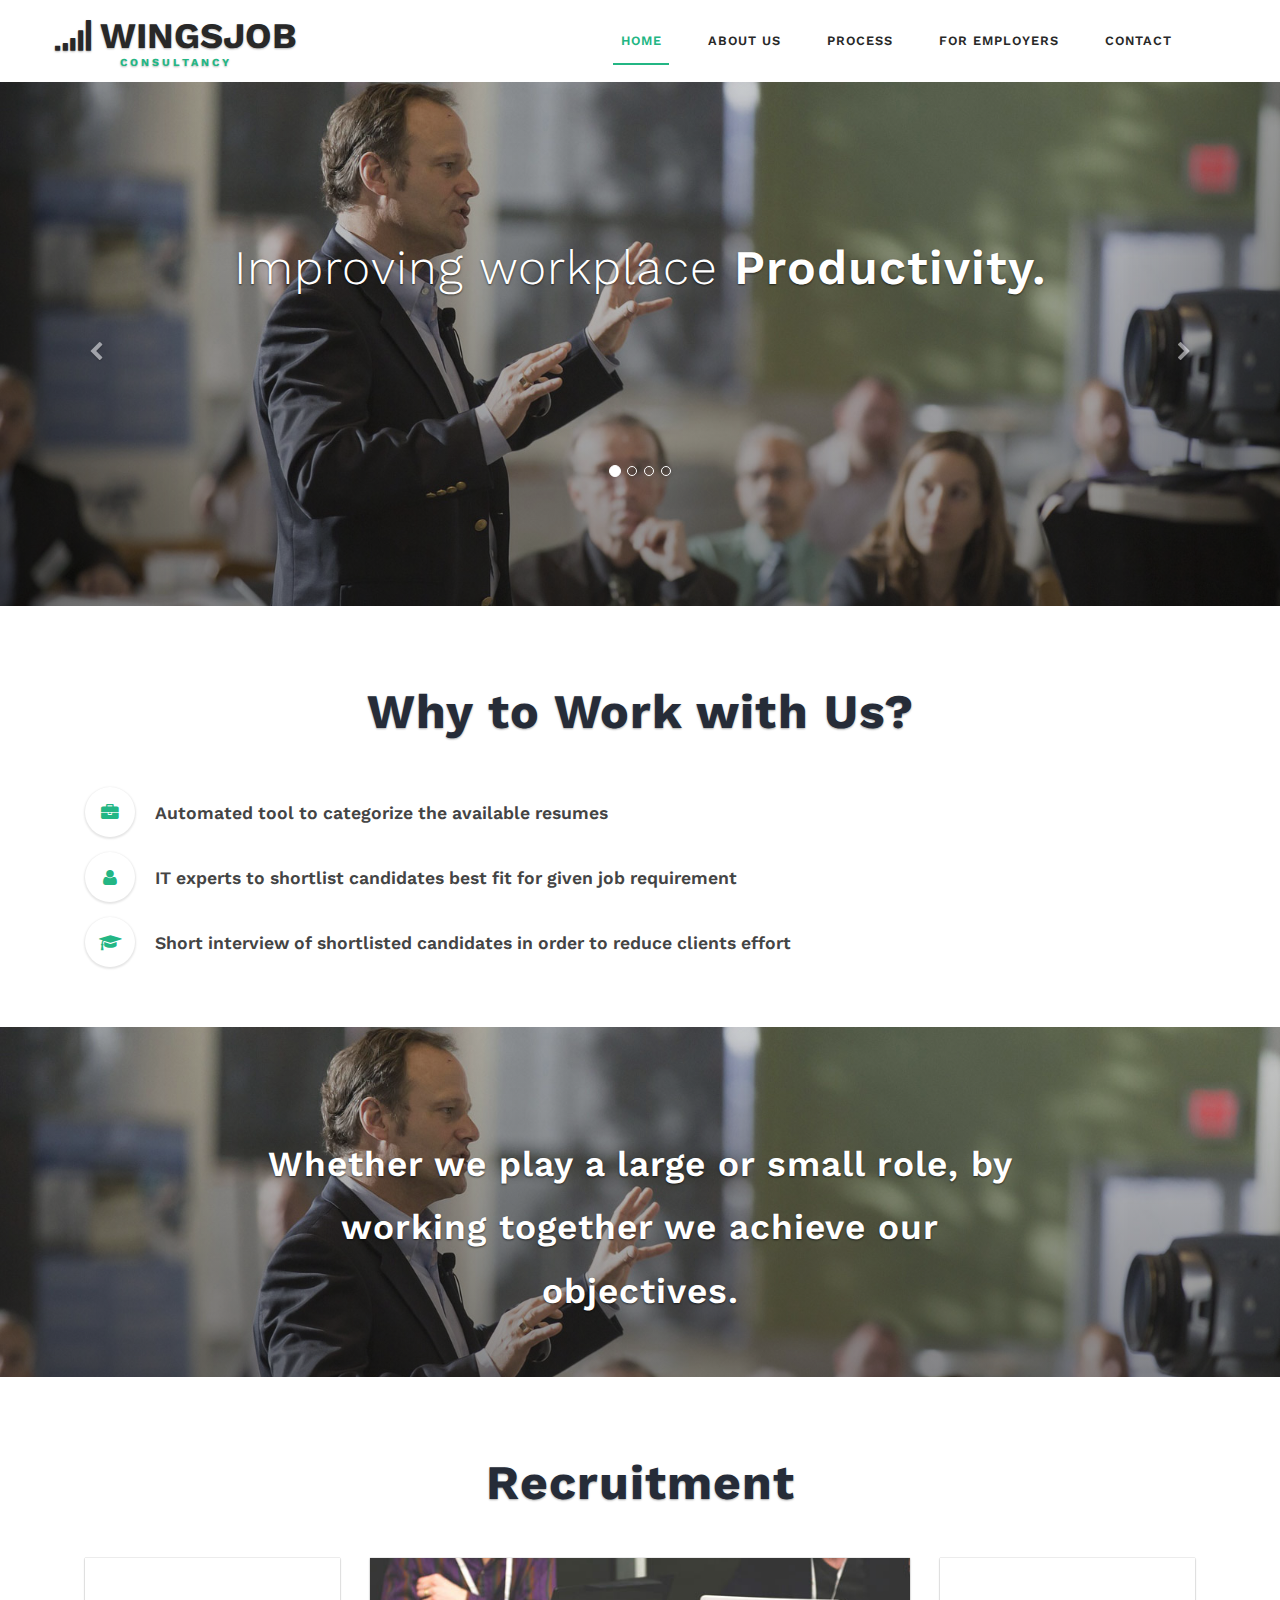
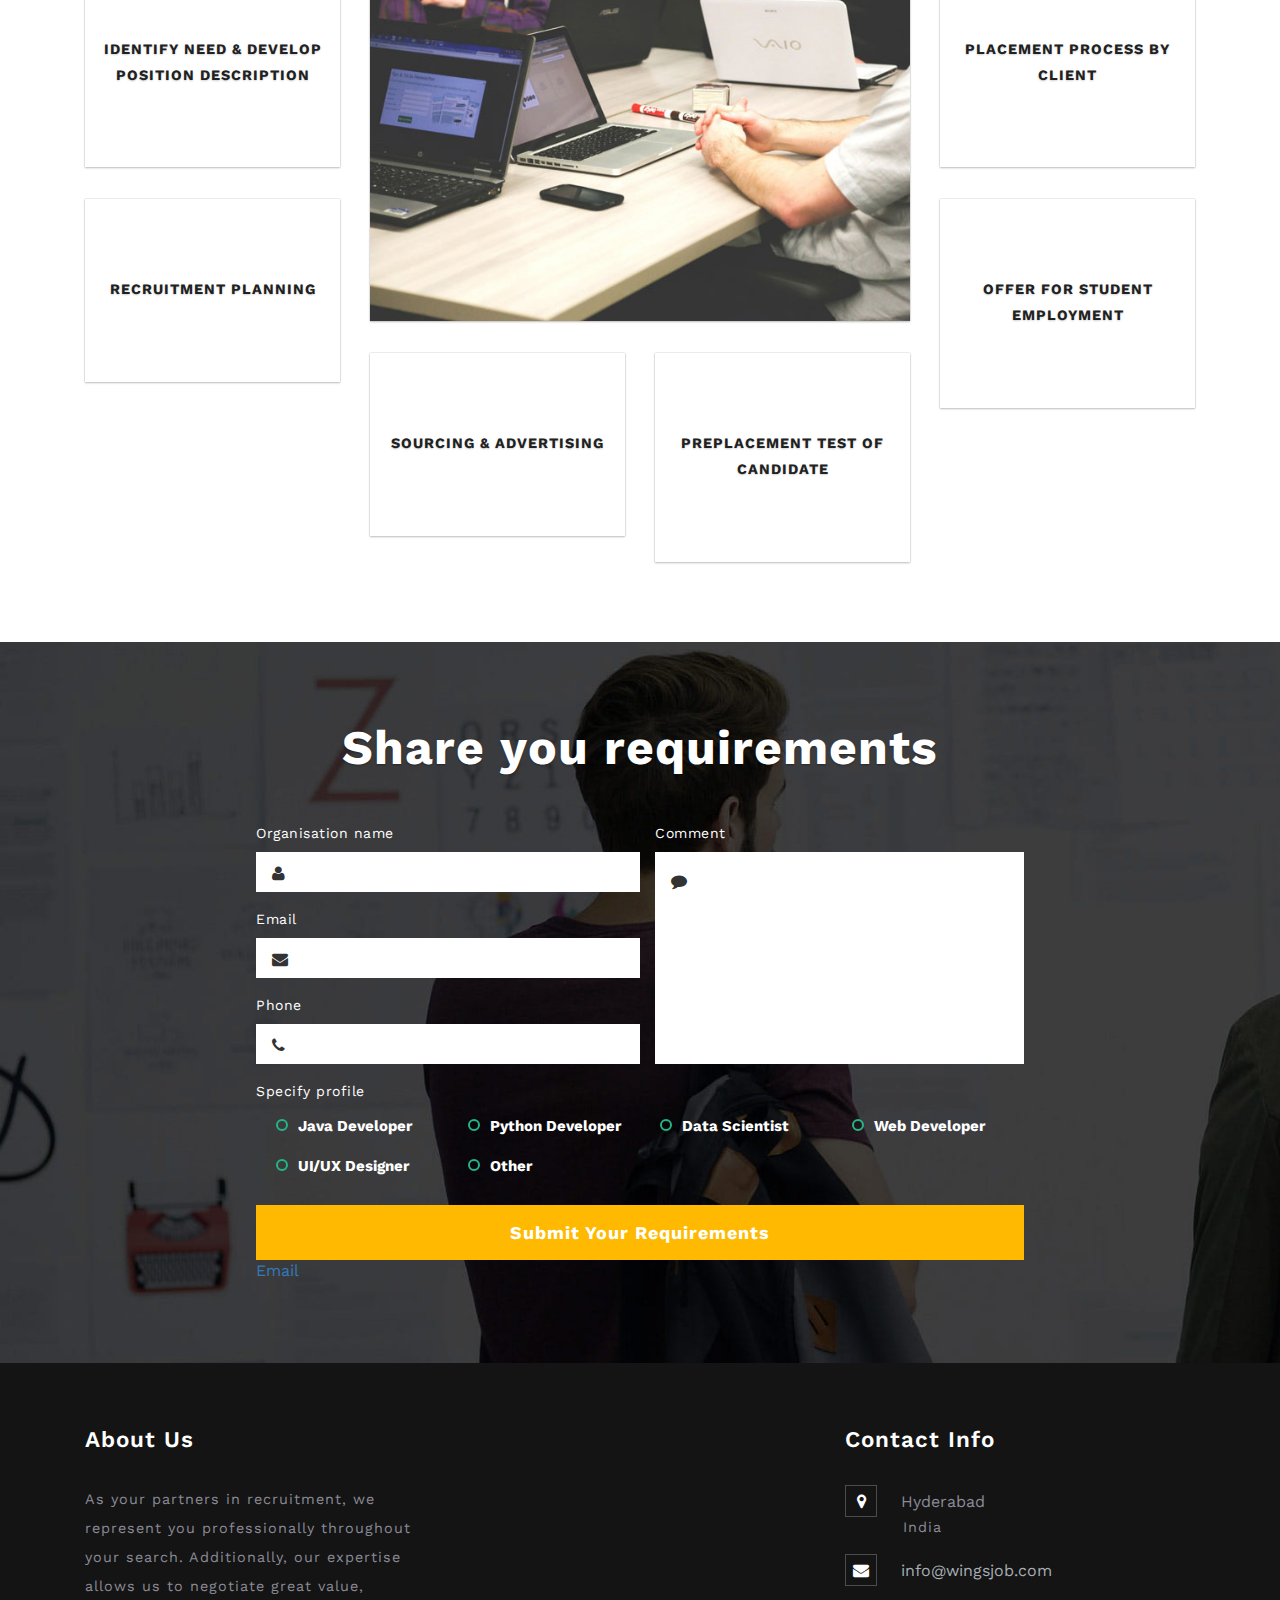
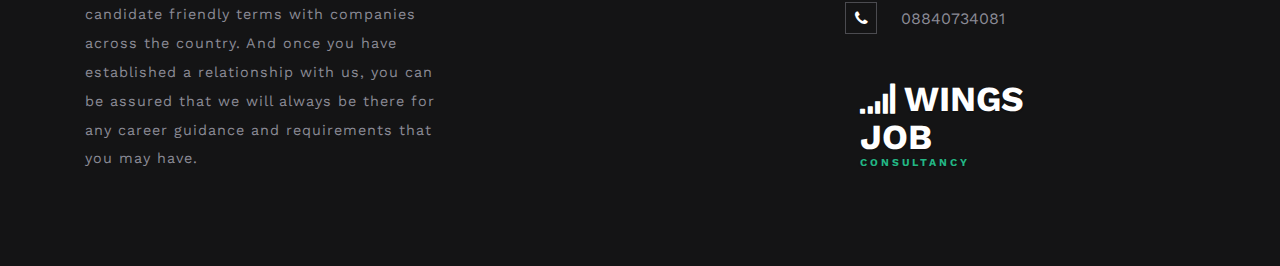
<file: Wingsjob/index.html>
<!DOCTYPE html>
<html>

<head>
	<title>Wings Job || Solution to your all placement needs</title>
	<!--/tags -->
	<meta name="viewport" content="width=device-width, initial-scale=1">
	<meta http-equiv="Content-Type" content="text/html; charset=utf-8" />
	<meta name="keywords" content="Wings Job, Executive Recruiters In India,
															Jobs In India, Rejox, Recruitment in India, ERAJOBEX,
															Recruitment agencies in India, Employment Agencies in India,
															Consultancies in India, Job Vacancies,
															 Job opportunities, Job openings, Career Opportunities, Placement India,
															  Job Website India, Top Jobsites India, Staffing Solutions,
																Split Recruitment Network, Split Placement Network"/>
	<meta name="description" content="Wings Job is the pioneer of organised recruitment in India.
	We provide a range of talent acquisition services by leveraging our domain knowledge" />
	<script type="application/x-javascript">
		addEventListener("load", function () {
			setTimeout(hideURLbar, 0);
		}, false);

		function hideURLbar() {
			window.scrollTo(0, 1);
		}
	</script>
	<!--//tags -->
	<link href="css/bootstrap.css" rel="stylesheet" type="text/css" media="all" />
	<link href="css/style.css" rel="stylesheet" type="text/css" media="all" />

	<link href="css/font-awesome.css" rel="stylesheet">
	<!-- //for bootstrap working -->
	<link href="//fonts.googleapis.com/css?family=Work+Sans:200,300,400,500,600,700" rel="stylesheet">
	<link href='//fonts.googleapis.com/css?family=Lato:400,100,100italic,300,300italic,400italic,700,900,900italic,700italic'
	    rel='stylesheet' type='text/css'>
</head>

<body>
	<!-- header -->
	<div class="header" id="home">
		<div class="content white agile-info">
			<nav class="navbar navbar-default" role="navigation">
				<div class="container">
					<div class="navbar-header">
						<button type="button" class="navbar-toggle" data-toggle="collapse" data-target="#bs-example-navbar-collapse-1">
					<span class="sr-only">Toggle navigation</span>
					<span class="icon-bar"></span>
					<span class="icon-bar"></span>
					<span class="icon-bar"></span>
				</button>
						<a class="navbar-brand" href="index.html">
							<h1><span class="fa fa-signal" aria-hidden="true"></span> Wingsjob <label>Consultancy</label></h1>
						</a>
					</div>
					<!--/.navbar-header-->
					<div class="collapse navbar-collapse" id="bs-example-navbar-collapse-1">
						<nav class="link-effect-2" id="link-effect-2">
							<ul class="nav navbar-nav">
								<li class="active"><a href="index.html" class="effect-3">Home</a></li>
								<li><a href="#Why_Us" class="effect-3">About Us </a>
								<li><a href="#services" class="effect-3">Process</a></li>
								<li><a href="#requiements" class="effect-3">For Employers</a></li>
								<li><a href="#contact" class="effect-3">Contact</a></li>
							</ul>
						</nav>
					</div>
					<!--/.navbar-collapse-->
					<!--/.navbar-->
				</div>
			</nav>
		</div>
	</div>
	<!-- banner -->

	<div id="myCarousel" class="carousel slide" data-ride="carousel">
		<!-- Indicators -->
		<ol class="carousel-indicators">
			<li data-target="#myCarousel" data-slide-to="0" class="active"></li>
			<li data-target="#myCarousel" data-slide-to="1" class=""></li>
			<li data-target="#myCarousel" data-slide-to="2" class=""></li>
			<li data-target="#myCarousel" data-slide-to="3" class=""></li>
		</ol>
		<div class="carousel-inner" role="listbox">
			<div class="item active">
				<div class="container">
					<div class="carousel-caption">
						<h3>Improving workplace <span>Productivity.</span></h3>

					</div>
				</div>
			</div>
			<div class="item item2">
				<div class="container">
					<div class="carousel-caption">
						<h3>Inspiring leadership <span>innovation.</span></h3>

					</div>
				</div>
			</div>
			<div class="item item3">
				<div class="container">
					<div class="carousel-caption">
						<h3>Improving workplace <span>Productivity.</span></h3>

					</div>
				</div>
			</div>
			<div class="item item4">
				<div class="container">
					<div class="carousel-caption">

						<h3>Inspiring leadership <span>innovation.</span></h3>

					</div>
				</div>
			</div>
		</div>
		<a class="left carousel-control" href="#myCarousel" role="button" data-slide="prev">
			<span class="fa fa-chevron-left" aria-hidden="true"></span>
			<span class="sr-only">Previous</span>
		</a>
		<a class="right carousel-control" href="#myCarousel" role="button" data-slide="next">
			<span class="fa fa-chevron-right" aria-hidden="true"></span>
			<span class="sr-only">Next</span>
		</a>
		<!-- The Modal -->
	</div>
	<!--//banner -->

	<!--/search_form -->

	</div>
	<!--//search_form -->
		<div class="container">
			<div id = "Why_Us" class="banner-bottom">
			<div class="tittle_head_w3ls">
				<h3 class="tittle">Why to Work with Us?</h3>
			</div
			<div class="inner_sec_grids_info_w3ls">
				<div class="col-md-12 banner_bottom_left">
					<ul class="some_agile_facts">
						<li><span class="fa fa-briefcase" aria-hidden="true"></span>Automated tool to categorize the available resumes <category></category></li>
						<li><span class="fa fa-user" aria-hidden="true"></span>IT experts to shortlist candidates best fit for given job requirement</li>
						<li><span class="fa fa-graduation-cap" aria-hidden="true"></span>Short interview of shortlisted candidates in order to reduce clients effort</li>
					</ul>

					<br></br>
					<div class="clearfix"> </div>
				</div>

		</div>
	</div>
</div>
	<!-- //banner-bottom -->
	<div class="team_work_agile">
		<p>Whether we play a large or small role, by working together we achieve our objectives.</p>
	</div>
	<!-- services -->
	<div class="services" id="services">
		<div class="container">
			<div class="tittle_head_w3ls">
				<h3 class="tittle">Recruitment <Process></Process></h3>
			</div>
			<div class="inner_sec_grids_info_w3ls">
				<div class="col-md-3 services-left">
					<div class="services-left-top">

						<h5>Identify Need & Develop Position Description</h5>

					</div>
					<div class="services-left-top services-left-top1">

						<h5>Recruitment Planning</h5>

					</div>
				</div>
				<div class="col-md-6 services-middle">
					<div class="services-middle-img">
						<img src="images/process.jpg" alt="Process" />
					</div>
					<div class="services-middle-grids">
						<div class="col-md-6 services-middle-left">
							<div class="services-left-top">

								<h5>Sourcing & Advertising</h5>

							</div>
						</div>
						<div class="col-md-6 services-middle-left">
							<div class="services-left-top">

								<h5>Preplacement test of candidate</h5>

							</div>
						</div>
						<div class="clearfix"> </div>
					</div>
				</div>
				<div class="col-md-3 services-left">
					<div class="services-left-top">

						<h5>placement process by client</h5>

					</div>
					<div class="services-left-top services-left-top1">

						<h5>Offer for Student Employment</h5>

					</div>
				</div>
				<div class="clearfix"> </div>
			</div>
		</div>
	</div>
	<!-- //services -->

	<div id = "requiements" class="candidate_cv" action="send_form_email.php">
		<div class="tittle_head_w3ls">
			<h3 class="tittle two">Share you requirements</h3>
		</div>

		<div class="inner_sec_grids_info login-form">
			<form action=""send_form_email.php" method="post">
				<div class="col-md-6 form-left">
					<div class="form-inputs email">
						<p>Organisation name</p>
						<i class="fa fa-user" aria-hidden="true"></i>
						<input type="text" name="Name" placeholder="" required="" />
					</div>
					<div class="form-inputs name">
						<p>Email</p>
						<i class="fa fa-envelope" aria-hidden="true"></i>
						<input type="email" name="Email" placeholder="" required="" />
					</div>
					<div class="form-inputs name">
						<p>Phone</p>
						<i class="fa fa-phone" aria-hidden="true"></i>
						<input type="text" name="Phone" placeholder="" required="" />
					</div>

				</div>
				<div class="col-md-6 form-right">
					<div class="form-inputs name" >
						<p>Comment</p>
						<i class="fa fa-comment" aria-hidden="true"></i>
						<textarea name="Message" placeholder="" required=""></textarea>
					</div>
				</div>
				<div class="clearfix"></div>
				<div class="form-inputs">
					<p>Specify profile</p>
					<ul>
						<li>
							<input type="radio" id="a-option" name="selector1">
							<label for="a-option">Java Developer</label>
							<div class="check"></div>
						</li>
						<li>
							<input type="radio" id="b-option" name="selector1">
							<label for="b-option">Python Developer</label>
							<div class="check"></div>
						</li>
						<li>
							<input type="radio" id="c-option" name="selector1">
							<label for="c-option">Data Scientist</label>
							<div class="check"></div>
						</li>
						<li>
							<input type="radio" id="d-option" name="selector1">
							<label for="d-option">Web Developer</label>
							<div class="check"></div>
						</li>
						<li>
							<input type="radio" id="d-option" name="selector1">
							<label for="d-option">UI/UX Designer</label>
							<div class="check"></div>
						</li>
						<li>
							<input type="radio" id="d-option" name="selector1">
							<label for="d-option">Other</label>
							<div class="check"></div>
						</li>
					</ul>
					<div class="clearfix"></div>
				</div>

				<input type="submit" value="submit your requirements"> <a href="email_form.html">Email</a>
			</form>

		</div>
	</div>
	<!-- //testimonials -->




	<!-- footer -->
	<div id = "contact"class="footer_top_agileits">
		<div class="container">
			<div class="col-md-4 footer_grid">
				<h3>About Us</h3>
				<p>As your partners in recruitment, we represent you professionally throughout your search. Additionally, our expertise allows us to negotiate great value, candidate friendly terms with companies across the country.
And once you have established a relationship with us, you can be assured that we will always be there for any career guidance and requirements that you may have.
				</p>
			</div>
			<div class="col-md-4 footer_grid">

			</div>
			<div class="col-md-4 footer_grid">
				<h3>Contact Info</h3>
				<ul class="address">
					<li><i class="fa fa-map-marker" aria-hidden="true"></i>Hyderabad <span>India</span></li>
					<li><i class="fa fa-envelope" aria-hidden="true"></i><a href="mailto:hr@wingsjob.com">info@wingsjob.com</a></li>
					<li><i class="fa fa-phone" aria-hidden="true"></i>08840734081</li>
				</ul>
				<br></br>
				<div class="col-md-9 footer_bottom_grid">
					<div class="footer_bottom1">
						<a href="index.html">
							<h2><span class="fa fa-signal" aria-hidden="true"></span> Wings Job <label><span class=""></span>Consultancy</label></h2>
						</a>

	<!--<p>© 2017 Soft. All rights reserved | Design by <a href="http://w3layouts.com">W3layouts</a></p>-->
					</div>
				</div>
			</div>

			<div class="clearfix"> </div>





			</div>
		</div>
	</div>


	<!-- //footer -->

	<a href="#home" class="scroll" id="toTop" style="display: block;"> <span id="toTopHover" style="opacity: 1;"> </span></a>
	<!-- js -->
	<script type="text/javascript" src="js/jquery-2.1.4.min.js"></script>

	<script type="text/javascript" src="js/bootstrap.js"></script>
</body>

</html>
</file>
<file: Wingsjob/css/style.css>
html,
body {
	margin: 0;
	font-size: 100%;
	background: #fff;
	font-family: 'Work Sans', sans-serif;
}

body a {
	text-decoration: none;
	transition: 0.5s all;
	-webkit-transition: 0.5s all;
	-moz-transition: 0.5s all;
	-o-transition: 0.5s all;
	-ms-transition: 0.5s all;
}

a:hover {
	text-decoration: none;
}

input[type="button"],
input[type="submit"] {
	transition: 0.5s all;
	-webkit-transition: 0.5s all;
	-moz-transition: 0.5s all;
	-o-transition: 0.5s all;
	-ms-transition: 0.5s all;
}

h1,
h2,
h3,
h4,
h5,
h6 {
	margin: 0;
	font-family: 'Work Sans', sans-serif;
}

p {
	margin: 0;
	letter-spacing: 1px;
	font-size: 0.9em;
}

ul {
	margin: 0;
	padding: 0;
}

label {
	margin: 0;
}


/*-- header --*/


/*--header--*/

.content {
	margin: 0;
	padding: 0px;
}

.content p:last-child {
	margin: 0;
}

.content a.button {
	display: inline-block;
	padding: 10px 20px;
	background: #ff0;
	color: #000;
	text-decoration: none;
}

.content a.button:hover {
	background: #000;
	color: #ff0;
}

.content.title {
	position: relative;
	background: #333;
}

.navbar-nav {
	float: right;
	margin: 0;
}

.content.title h1 span.demo {
	display: inline-block;
	font-size: .5em;
	padding: 10px;
	background: #fff;
	color: #333;
	vertical-align: top;
}

.content.title .back-to-article {
	position: absolute;
	bottom: -20px;
	left: 20px;
}

.content.title .back-to-article a {
	padding: 10px 20px;
	background: #23B684;
	color: #fff;
	text-decoration: none;
}

.content.title .back-to-article a:hover {
	background: #23B684;
}

.content.title .back-to-article a i {
	margin-left: 5px;
}

.content.white {
	background: #fff;
	padding: 1em 0;
}

.content.black {
	background: #000;
}

.content.black p {
	color: #999;
}

.content.black p a {
	color: #08c;
}

.navbar {
	position: relative;
	min-height: 50px;
	margin-bottom: 0!important;
	border: 1px solid transparent;
}

.navbar-default {
	background-color: #fff;
	border-color: #fff;
}

.navbar-brand {
	float: left;
	padding: 0!important;
	font-size: 18px;
	line-height: 0px!important;
	height: 0px!important;
	text-transform: uppercase;
	text-shadow: 0 1px 2px rgba(0, 0, 0, 0.29);
}

.navbar-default a.navbar-brand h1 {
	color: #282828;
	font-weight: bold;
}

.navbar-default .navbar-nav>li>a {
	color: #282828;
	font-size: 0.8em;
	letter-spacing: 1px;
	font-weight: 600;
	text-transform: uppercase;
	padding: 14px 8px;
}

.navbar-nav>li>a {
	padding-top: 18px;
	padding-bottom: 15px;
}

.navbar-default .navbar-nav>li>a:hover,
.navbar-default .navbar-nav>li>a.active {
	color: #23B684;
}

.navbar-default .navbar-nav>.open>a,
.navbar-default .navbar-nav>.open>a:hover,
.navbar-default .navbar-nav>.open>a:focus {
	background-color: #23B684;
	color: #fff;
}

.navbar-default .navbar-brand label {
	color: #23B684;
	display: block;
	font-size: 0.3em;
	text-align: center;
	letter-spacing: 3px;
}

.navbar-default .navbar-toggle:hover,
.navbar-default .navbar-toggle:focus {
	background-color: #202020;
}

.navbar-default .navbar-toggle .icon-bar {
	background-color: #23B684;
}

.navbar-default .navbar-nav>.active>a:before {
	background: #23B684;
	transform: translateX(0);
	-webkit-transform: translateX(0);
	-moz-transform: translateX(0);
	-o-transform: translateX(0);
	-ms-transform: translateX(0);
}

.navbar-toggle {
	position: relative;
	float: right;
	margin-right: 0;
	padding: 9px 10px;
	margin-top: 8px;
	margin-bottom: 8px;
	background-color: #282828;
	background-image: none;
	border: 1px solid transparent;
	border-radius: 0;
}

.effect-3 {
	overflow: hidden;
}

.effect-3:before {
	left: -1px;
	bottom: 0;
	width: 100%;
	height: 2px;
	background: #23B684;
	content: '';
	position: absolute;
	transition: transform .5s ease;
	transform: translateX(-100%);
	-webkit-transform: translateX(-100%);
	-moz-transform: translateX(-100%);
	-o-transform: translateX(-100%);
	-ms-transform: translateX(-100%);
}

.effect-3:hover:before {
	transform: translateX(0);
	-webkit-transform: translateX(0);
	-moz-transform: translateX(0);
	-o-transform: translateX(0);
	-ms-transform: translateX(0);
}

.navbar-default .navbar-nav>.active>a,
.navbar-default .navbar-nav>.active>a:hover,
.navbar-default .navbar-nav>.active>a:focus {
	color: #23b684;
	background: none;
}

.navbar-nav>li {
	float: left;
	margin: 0 15px;
}

.navbar-default .navbar-toggle {
	border-color: #202020;
}

.dropdown-menu .divider {
	height: 0;
	margin: 0;
	overflow: none;
	background: none;
}

.dropdown-menu .divider {
	border-bottom: 1px solid #E8E7EC;
	padding: 3px 0;
}

.main-content {
	padding: 3em 0;
}

.dropdown-menu {
	min-width: 200px;
}

.dropdown-menu.columns-2 {
	min-width: 400px;
}

.dropdown-menu.columns-3 {
	min-width: 600px;
}

.dropdown-menu li a {
	padding: 5px 15px;
	font-weight: 300;
}

.multi-column-dropdown {
	list-style: none;
}

.multi-column-dropdown li a {
	display: block;
	clear: both;
	line-height: 1.428571429;
	color: #333;
	white-space: normal;
}

.multi-column-dropdown li a:hover {
	text-decoration: none;
	color: #23B684;
	background: none;
}

@media (max-width:767px) {
	.dropdown-menu.multi-column {
		min-width: 240px !important;
		overflow-x: hidden;
	}
	.navbar-nav {
		float: left;
		margin: 0;
		margin-left: 0em;
		width: 100%;
		background: #eee;
		margin-top: 1em;
	}
}


/*-- banner --*/

.carousel .item {
	background: -webkit-linear-gradient(rgba(23, 22, 23, 0.2), rgba(23, 22, 23, 0.5)), url(../images/banner1.jpg) no-repeat;
	background: -moz-linear-gradient(rgba(23, 22, 23, 0.2), rgba(23, 22, 23, 0.5)), url(../images/banner1.jpg) no-repeat;
	background: -ms-linear-gradient(rgba(23, 22, 23, 0.2), rgba(23, 22, 23, 0.5)), url(../images/banner1.jpg) no-repeat;
	background: linear-gradient(rgba(23, 22, 23, 0.2), rgba(23, 22, 23, 0.5)), url(../images/banner1.jpg) no-repeat;
	background-size: cover;
}

.carousel .item.item2 {
	background: -webkit-linear-gradient(rgba(23, 22, 23, 0.2), rgba(23, 22, 23, 0.5)), url(../images/banner2.jpg) no-repeat;
	background: -moz-linear-gradient(rgba(23, 22, 23, 0.2), rgba(23, 22, 23, 0.5)), url(../images/banner2.jpg) no-repeat;
	background: -ms-linear-gradient(rgba(23, 22, 23, 0.2), rgba(23, 22, 23, 0.5)), url(../images/banner2.jpg) no-repeat;
	background: linear-gradient(rgba(23, 22, 23, 0.2), rgba(23, 22, 23, 0.5)), url(../images/banner2.jpg) no-repeat;
	background-size: cover;
}

.carousel .item.item3 {
	background: -webkit-linear-gradient(rgba(23, 22, 23, 0.2), rgba(23, 22, 23, 0.5)), url(../images/banner3.jpg) no-repeat;
	background: -moz-linear-gradient(rgba(23, 22, 23, 0.2), rgba(23, 22, 23, 0.5)), url(../images/banner3.jpg) no-repeat;
	background: -ms-linear-gradient(rgba(23, 22, 23, 0.2), rgba(23, 22, 23, 0.5)), url(../images/banner3.jpg) no-repeat;
	background: linear-gradient(rgba(23, 22, 23, 0.2), rgba(23, 22, 23, 0.5)), url(../images/banner3.jpg) no-repeat;
	background-size: cover;
}

.carousel .item.item4 {
	background: -webkit-linear-gradient(rgba(23, 22, 23, 0.2), rgba(23, 22, 23, 0.5)), url(../images/banner4.jpg) no-repeat;
	background: -moz-linear-gradient(rgba(23, 22, 23, 0.2), rgba(23, 22, 23, 0.5)), url(../images/banner4.jpg) no-repeat;
	background: -ms-linear-gradient(rgba(23, 22, 23, 0.2), rgba(23, 22, 23, 0.5)), url(../images/banner4.jpg) no-repeat;
	background: linear-gradient(rgba(23, 22, 23, 0.2), rgba(23, 22, 23, 0.5)), url(../images/banner4.jpg) no-repeat;
	background-size: cover;
}

.carousel .item.item5 {
	background: -webkit-linear-gradient(rgba(23, 22, 23, 0.2), rgba(23, 22, 23, 0.5)), url(../images/banner5.jpg) no-repeat;
	background: -moz-linear-gradient(rgba(23, 22, 23, 0.2), rgba(23, 22, 23, 0.5)), url(../images/banner5.jpg) no-repeat;
	background: -ms-linear-gradient(rgba(23, 22, 23, 0.2), rgba(23, 22, 23, 0.5)), url(../images/banner5.jpg) no-repeat;
	background: linear-gradient(rgba(23, 22, 23, 0.2), rgba(23, 22, 23, 0.5)), url(../images/banner5.jpg) no-repeat;
	background-size: cover;
}

.carousel-caption h2,
.carousel-caption h3 {
	font-size: 3.3em;
	font-weight: 300;
	letter-spacing: 1px;
}

.carousel-caption h2 span,
.carousel-caption h3 span {
	font-weight: 600;
}

.carousel-caption p {
	letter-spacing: 7px;
	font-size: 1.1em;
	font-weight: 300;
	color: #fff;
	margin: 1em 0 2em 0;
}

.carousel-caption a {
	color: #fff;
	letter-spacing: 1px;
	padding: 11px 20px;
	background: none;
	font-size: 0.9em;
	border-radius: 0;
	border: 1px solid #fff;
}

.carousel-caption a:hover {
	background: #ffb900;
	border: 1px solid #ffb900;
}

.codes {
	padding: 5em 0;
	background: #fff;
}

.codes.agileitsbg2 {
	background: #E74C3C;
	background-image: -webkit-linear-gradient(#ff9d2f, #ff6126);
	background-image: -moz-linear-gradient(#ff9d2f, #ff6126);
	background-image: -ms-linear-gradient(#ff9d2f, #ff6126);
	background-image: linear-gradient(#ff9d2f, #ff6126);
	padding-bottom: 10em;
}

.codes.agileitsbg3 {
	background: #3498DB;
	padding-bottom: 10em;
}

.codes.agileitsbg4 {
	background: #2ECC71;
	padding-bottom: 10em;
}

.carousel.slide.grid_3.grid_4 {
	border-top: 10px solid #3ACFD5;
	border-bottom: 10px solid #3a4ed5;
	-webkit-box-sizing: border-box;
	-moz-box-sizing: border-box;
	box-sizing: border-box;
	background-position: 0 0, 100% 0;
	background-repeat: no-repeat;
	-webkit-background-size: 10px 100%;
	-moz-background-size: 10px 100%;
	background-size: 10px 100%;
	background-image: url([data-uri]Ã¢â‚¬Â¦0iMSIgaGVpZ2h0PSIxIiBmaWxsPSJ1cmwoI2xlc3NoYXQtZ2VuZXJhdGVkKSIgLz48L3N2Zz4=), url([data-uri]Ã¢â‚¬Â¦0iMSIgaGVpZ2h0PSIxIiBmaWxsPSJ1cmwoI2xlc3NoYXQtZ2VuZXJhdGVkKSIgLz48L3N2Zz4=);
	background-image: -webkit-linear-gradient(top, #3acfd5 0%, #3a4ed5 100%), -webkit-linear-gradient(top, #3acfd5 0%, #3a4ed5 100%);
	background-image: -moz-linear-gradient(top, #3acfd5 0%, #3a4ed5 100%), -moz-linear-gradient(top, #3acfd5 0%, #3a4ed5 100%);
	background-image: -o-linear-gradient(top, #3acfd5 0%, #3a4ed5 100%), -o-linear-gradient(top, #3acfd5 0%, #3a4ed5 100%);
	background-image: linear-gradient(to bottom, #3acfd5 0%, #3a4ed5 100%), linear-gradient(to bottom, #3acfd5 0%, #3a4ed5 100%);
}

.carousel-indicators {
	bottom: 20%;
	left: 50%;
}

.carousel-caption {
	position: inherit;
	min-height: 550px!important;
	padding-top: 10em;
	text-align: center;
}

.carousel-control {
	line-height: 27em;
}


/*-- //banner --*/


/*-- /search --*/

#search_form {
	background: #23B684;
	padding: 3em 2em;
	text-align: center;
}

#search_form form {
	margin: 2em auto 0;
	width: 80%;
}

#search_form h2 {
	color: #fff;
	font-size: 2.5em;
	text-shadow: 0 1px 2px rgba(0, 0, 0, .6);
	letter-spacing: 1px;
	font-weight: 600;
}

.search_top input[type="text"],
.search_top input[type="submit"] {
	width: 27%;
	color: #777;
	float: left;
	background: #fff;
	outline: none;
	font-size: 0.91em;
	padding: 1em 1em;
	border: none;
	-webkit-appearance: none;
	display: inline-block;
	letter-spacing: 1px;
	margin-right: 2px;
}

.search_top select#country12 {
	font-weight: normal;
	width: 27%;
	border: none;
	outline: none;
	color: #777;
	float: left;
	background: #fff;
	outline: none;
	font-size: 0.91em;
	padding: 1em 1em;
	border: none;
	letter-spacing: 1px;
	margin-right: 2px;
}

.search_top input[type="submit"] {
	background: #ffb900;
	width: 17%;
	color: #fff;
	font-weight: 700;
	font-size: 1.2em;
	padding: 0.58em 1em;
}

.search_top input[type="submit"]:hover {
	background: #11805a;
}


/*-- //search --*/


/*-- /banner_bottom--*/

h3.tittle {
	color: #262c38;
	margin: 0;
	font-size: 3em;
	font-weight: 700;
	letter-spacing: 1px;
	text-align: center;
	text-shadow: 0 1px 2px rgba(0, 0, 0, 0.33);
}

.inner_sec_grids_info_w3ls {
	margin-top: 4em;
}

.banner-bottom,
.services {
	padding: 6em 0;
}

.banner_bottom_left h4 {
	font-size: 2em;
	color: #262c38;
	letter-spacing: 1px;
	position: relative;
	font-weight: 600;
	line-height: 1.4em;
	margin-bottom: 1em;
	text-shadow: 0 1px 2px rgba(0, 0, 0, 0.16);
}

.banner_bottom_left p {
	color: #666;
	line-height: 2em;
	font-size: 1em;
	margin-bottom: 1em;
}

ul.some_agile_facts {
	margin-top: 3em;
}

ul.some_agile_facts li {
	list-style: none;
	margin: 15px 0;
	color: #444;
	font-weight: 600;
	font-size: 1.1em;
}

ul.some_agile_facts span.fa {
	color: #23B684;
	width: 50px;
	height: 50px;
	background: #fff;
	text-align: center;
	line-height: 53px;
	margin-right: 20px;
	box-shadow: 0 1px 2px 1px rgba(0, 0, 0, 0.1);
	-webkit-box-shadow: 0 1px 2px 1px rgba(0, 0, 0, 0.1);
	-moz-box-shadow: 0 1px 2px 1px rgba(0, 0, 0, 0.1);
	-o-box-shadow: 0 1px 2px 1px rgba(0, 0, 0, 0.1);
	border-radius: 50%;
	-webkit-border-radius: 50%;
	-o-border-radius: 50%;
	-moz-border-radius: 50%;
}

ul.some_agile_facts label {
	font-size: 1.5em;
	color: #262c38;
}


/*-- //banner_bottom--*/

.team_work_agile {
	background: -webkit-linear-gradient(rgba(23, 22, 23, 0.2), rgba(23, 22, 23, 0.5)), url(../images/banner1.jpg) no-repeat;
	background: -moz-linear-gradient(rgba(23, 22, 23, 0.2), rgba(23, 22, 23, 0.5)), url(../images/banner1.jpg) no-repeat;
	background: -ms-linear-gradient(rgba(23, 22, 23, 0.2), rgba(23, 22, 23, 0.5)), url(../images/banner1.jpg) no-repeat;
	background: linear-gradient(rgba(23, 22, 23, 0.2), rgba(23, 22, 23, 0.5)), url(../images/banner1.jpg) no-repeat;
	background-size: cover;
	min-height: 350px;
}

.team_work_agile p {
	color: #fff;
	font-size: 2.2em;
	text-shadow: 0 1px 2px rgba(0, 0, 0, .6);
	letter-spacing: 1px;
	font-weight: 600;
	margin: 0 auto;
	width: 62%;
	text-align: center;
	line-height: 1.8em;
	padding-top: 3em;
}


/*-- mid-services --*/

.according_inner_grids {
	background: #f0f1f5;
	padding: 6em 4em;
}

.mid_services_img {
	background: url(../images/mid.jpg) no-repeat 0px 0px;
	background-size: cover;
	-webkit-background-size: cover;
	-moz-background-size: cover;
	-o-background-size: cover;
	-moz-background-size: cover;
	min-height: 600px;
}

.pa_italic i {
	left: -1em;
	font-size: 11px;
}

.pa_italic span {
	display: none;
}

.collapsed span {
	display: inline-block;
	left: -1em;
	font-size: 11px;
}

.collapsed i {
	display: none;
}

.panel-heading {
	padding: 10px 35px;
}

.panel-title {
	font-size: 1em;
	color: #fff;
	text-transform: capitalize;
	text-decoration: none;
}

.panel-default {
	border: 1px solid #c5c5c5!important;
	background: #fff;
}

.panel-default>.panel-heading {
	border-color: #141415;
	color: #fff;
	background-color: #141415;
}

.panel-body {
	padding: 1.5em;
	font-size: 13px;
	line-height: 2em;
	color: #777;
	letter-spacing: 1px;
}

a.pa_italic label {
	cursor: pointer;
	font-weight: 500;
}

a.pa_italic:focus {
	outline: none;
	text-decoration: none;
}

.panel-default>.panel-heading+.panel-collapse>.panel-body {
	border-top: none;
}

.panel-heading {
	padding: 13px 25px;
	border-bottom: 1px solid transparent;
	border-top-left-radius: 0px!important;
	border-top-right-radius: 0px!important;
	border-radius: 0!important;
}

.panel-group .panel {
	margin-bottom: 0;
	border-radius: 0!important;
}

h3.agile_heading.two {
	color: #262c38;
	margin: 0;
	font-size: 2.5em;
	font-weight: 700;
	letter-spacing: 1px;
	text-shadow: 0 1px 2px rgba(0, 0, 0, 0.19);
	margin-bottom: 1em;
}


/*-- //mid-services --*/


/*-- services --*/

.services-left-top {
	padding: 4em 1em;
	text-align: center;
	background: #FFFFFF;
	box-shadow: 0 0px 1px rgb(168, 168, 168), 0 1px 2px rgba(0, 0, 0, .24);
	transition: 0.5s all;
	-webkit-transition: 0.5s all;
	-o-transition: 0.5s all;
	-moz-transition: 0.5s all;
	-ms-transition: 0.5s all;
}

.services-left-top i.fa {
	color: #8BC34A;
	font-size: 1.5em;
	transition: 0.5s all;
	-webkit-transition: 0.5s all;
	-o-transition: 0.5s all;
	-moz-transition: 0.5s all;
	-ms-transition: 0.5s all;
}

.services-left-top h5 {
	color: #212121;
	font-size: 1em;
	text-transform: uppercase;
	margin: 1em 0;
	line-height: 1.8em;
	font-weight: 700;
	letter-spacing: 1px;
	transition: 0.5s all;
	-webkit-transition: 0.5s all;
	-o-transition: 0.5s all;
	-moz-transition: 0.5s all;
	-ms-transition: 0.5s all;
	text-shadow: 0 1px 2px rgba(0, 0, 0, 0.18);
}

.services-left-top1 {
	margin: 2em 0 0 0;
}

.services-middle-img img {
	width: 100%;
	box-shadow: 0 0px 1px rgb(168, 168, 168), 0 1px 2px rgba(0, 0, 0, .24);
}

.services-middle-grids {
	margin: 2em 0 0 0;
}

.services-middle-left:nth-child(1) {
	padding-left: 0;
}

.services-middle-left:nth-child(2) {
	padding-right: 0;
}

.services-left-top:hover {
	background: #23B684;
}

.services-left-top:hover h5 {
	color: #FFFFFF;
}


/*-- //services --*/

.login-form {
	margin: 3em auto 0;
	width: 60%;
}

.social-bottons {
	margin-bottom: 2em;
}

.form-left {
	padding: 0;
}

.form-right {
	padding-right: 0;
}

.login-form input[type="text"],
.login-form input[type="email"],
.login-form textarea {
	width: 100%;
	padding: 10px 12px 10px 49px;
	border: none;
	outline: none;
	color: #777;
	font-size: 14px;
	letter-spacing: 1px;
	margin-bottom: 17px;
	background: #fff;
	transition: 0.5s all;
	-webkit-transition: 0.5s all;
	-o-transition: 0.5s all;
	-ms-transition: 0.5s all;
	-moz-transition: 0.5s all;
}

.form-inputs,
.form-right {
	position: relative;
}

.form-inputs i {
	position: absolute;
	left: 16px;
	bottom: 18px;
	font-size: 16px;
	color: #333;
	line-height: 35px;
}

.form-right i {
	position: absolute;
	left: 16px;
	top: 41px;
	font-size: 16px;
	color: #333;
	line-height: 35px
}

.form-inputs p {
	color: #ffffff;
	font-size: 14px;
	letter-spacing: 0.5px;
	margin-bottom: 9px;
}

.login-form input[type="submit"] {
	background: #ffb900;
	color: #fff;
	font-size: 18px;
	border: none;
	text-transform: capitalize;
	border: 2px solid #ffb900;
	width: 100%;
	outline: none;
	cursor: pointer;
	-webkit-appearance: none;
	padding: 13px 0;
	letter-spacing: 1px;
	margin-top: 15px;
	transition: 0.5s all;
	-webkit-transition: 0.5s all;
	-moz-transition: 0.5s all;
	-o-transition: 0.5s all;
	font-weight: 700;
}

.login-form input[type="submit"]:hover {
	background: transparent;
}

.book-form input[type="email"],
.book-form input[type="text"] {
	width: 94%;
	padding: 10px 15px;
	border: none;
	border-bottom: 1px solid #7d7d7d;
	outline: none;
	font-size: 14px;
	letter-spacing: 1px;
	margin-bottom: 20px;
	background: transparent;
	transition: 0.5s all;
	-webkit-transition: 0.5s all;
	-o-transition: 0.5s all;
	-ms-transition: 0.5s all;
	-moz-transition: 0.5s all;
	color: #000!important;
}

.form-inputs {
	position: relative;
}

.form-inputs ul li,
.form-inputs ul li {
	color: #000;
	display: block;
	position: relative;
	height: 40px;
	float: left;
	width: 25%;
}

.form-inputs ul li label {
	display: block;
	position: relative;
	text-align: left;
	text-transform: capitalize;
	font-size: 15px;
	padding: 6px 0px 0px 42px;
	height: 30px;
	color: #fff;
	z-index: 9;
	cursor: pointer;
	-webkit-transition: all 0.25s linear;
}

.login-form textarea {
	resize: none;
	height: 212px;
	padding: 20px 40px;
	margin-bottom: 0px;
}


/*-- radio-buttons --*/

.form-inputs ul li label {
	display: block;
	position: relative;
	text-align: left;
	text-transform: capitalize;
	font-size: 15px;
	padding: 6px 0px 0px 42px;
	height: 30px;
	color: #fff;
	z-index: 9;
	cursor: pointer;
	-webkit-transition: all 0.25s linear;
}

.form-inputs label.rating {
	font-size: 17px;
	color: #fff;
	letter-spacing: 1px;
	text-transform: capitalize;
	margin-bottom: 10px;
	position: relative;
}

.form-inputs ul li input[type=radio] {
	position: absolute;
	visibility: hidden;
}

.form-inputs ul li .check {
	display: block;
	position: absolute;
	border: 2px solid #23b684;
	border-radius: 100%;
	height: 12px;
	width: 12px;
	top: 9px;
	left: 20px;
	z-index: 5;
	transition: border .25s linear;
	-webkit-transition: border .25s linear;
}

.form-inputs input[type=radio]:checked~label {
	color: #23b684;
}

.form-inputs ul li .check::before {
	display: block;
	position: absolute;
	content: '';
	border-radius: 100%;
	height: 8px;
	width: 8px;
	top: 0px;
	left: 0px;
	margin: auto;
	transition: background 0.25s linear;
	-webkit-transition: background 0.25s linear;
}

.form-inputs input[type=radio]:checked~.check::before {
	background: #ffffff;
}

.form-inputs ul li input[type=radio] {
	position: absolute;
	visibility: hidden;
}

.upload {
	position: relative;
	margin: 1em auto 1.5em;
	text-align: center;
}

input[type="file"] {
	padding: 8px 5px;
	opacity: 0;
	cursor: pointer;
	position: absolute;
	left: 34.2%;
	width: 260px;
}

#filedrag {
	display: inline-block;
	font-weight: 600;
	text-align: center;
	padding: 9px 100px;
	background: #fff;
	color: #000000;
	border-radius: 0px;
	cursor: default;
	font-size: 17px;
	letter-spacing: 1px;
}

h3.tittle.two {
	color: #fff;
}


/*-- //login --*/

.candidate_cv {
	background: url(../images/candidate.jpg) no-repeat 0px 0px;
	background-size: cover;
	-webkit-background-size: cover;
	-moz-background-size: cover;
	-o-background-size: cover;
	-moz-background-size: cover;
	min-height: 632px;
	padding: 5em 0 5em 0;
}


/*-- /testimonials_section--*/

.testimonials_section {
	padding: 6em 0 8em 0;
}

.carousel.slide.two .item {
	background: none!important;
}

.testimonials_grid_wthree h4 {
	font-size: 1.1em;
	color: #6b6a6a;
	line-height: 2.2em;
	margin: 1em auto;
	padding-left: 2.5em;
	position: relative;
	width: 73%;
	text-shadow: 0 1px 2px rgba(0, 0, 0, 0.08);
}

.testimonials_grid_wthree h5 {
	font-weight: 600;
	color: #141415;
	font-size: 1.4em;
}

.testimonials_grid_wthree i.fa.fa-quote-left {
	color: #fcb314;
	font-size: 2em;
}

.testimonials_grid_wthree {
	text-align: center;
}

.carousel-indicators.second {
	bottom: -27%;
	left: 50%;
}

.carousel-indicators.second .active {
	width: 12px;
	height: 12px;
	margin: 0;
	background-color: #0f0f10;
}

.carousel-indicators.second li {
	display: inline-block;
	width: 10px;
	height: 10px;
	margin: 1px;
	text-indent: -999px;
	cursor: pointer;
	background-color: rgba(0, 0, 0, 0);
	border: 1px solid #777;
	border-radius: 10px;
}

.testimonials_grid_wthree img {
	margin: 0 auto;
	text-align: center;
	border-radius: 50%;
	-webkit-border-radius: 50%;
	-moz-border-radius: 50%;
	-o-border-radius: 50%;
}


/*-- //testimonials_section--*/


/*-- registration --*/

.signin-form {
	padding: 0em 1em 1em 1em;
	text-align: center;
}

.signin-form h3,
h3.agileinfo_sign {
	font-size: 1.5em;
	color: #212121;
	font-weight: 700;
	margin: 1em 0 0.8em 0;
	text-transform: uppercase;
	letter-spacing: 1px;
}

h3.agileinfo_sign {
	text-align: center;
}

.signin-form h3 span {
	color: #67e1ff;
}

.signin-form img {
	border-radius: 50%;
}

.signin-form input[type="email"],
.signin-form input[type="text"],
.signin-form input[type="password"],
.signin-form textarea {
	width: 100%;
	padding: 1em 1em 1em 1em;
	font-size: 0.8em;
	margin: 0.5em 0;
	outline: none;
	color: #212121;
	border: none;
	border: 1px solid #ccc;
	letter-spacing: 1px;
	text-align: left;
}

.signin-form input[type="email"] {
	background: none;
	display: block;
}

.signin-form input[type="text"] {
	background: none;
	display: block;
}

.signin-form input[type="password"] {
	background: none;
	display: block;
}

.signin-form ::-webkit-input-placeholder {
	color: #212121 !important;
}

.signin-form ::-webkit-textarea-placeholder {
	color: #212121 !important;
}

.signin-form textarea {
	min-height: 100px;
}

.signin-form input[type="submit"] {
	outline: none;
	padding: 0.8em 0;
	width: 100%;
	text-align: center;
	font-size: 1em;
	margin-top: 1em;
	border: none;
	color: #FFFFFF;
	text-transform: uppercase;
	cursor: pointer;
	background: #23b684;
	box-shadow: 0px 2px 1px rgba(28, 28, 29, 0.42);
}

.signin-form input[type="submit"]:hover {
	color: #fff;
	background: #000;
	transition: .5s all;
	-webkit-transition: .5s all;
	-moz-transition: .5s all;
	-o-transition: .5s all;
	-ms-transition: .5s all;
}

.signin-form p a {
	font-size: 1em;
	color: #424242;
	letter-spacing: 1px;
	font-weight: 600;
}

.login-social-grids {
	margin: 3em 0 1.5em 0;
}

.login-social-grids ul {
	padding: 0;
	margin: 0;
}

.login-social-grids ul li {
	display: inline-block;
	margin: 0 .5em 0 0;
}

.login-social-grids ul li a {
	color: #FFFFFF;
	text-align: center;
}

.login-social-grids ul li a i.fa.fa-facebook,
.login-social-grids ul li a i.fa.fa-twitter,
.login-social-grids ul li a i.fa.fa-rss {
	height: 30px;
	width: 30px;
	border: solid 2px #212121;
	line-height: 29px;
	background: none;
	color: #212121;
	transition: 0.5s all;
	-webkit-transition: 0.5s all;
	-moz-transition: 0.5s all;
	-o-transition: 0.5s all;
	-ms-transition: 0.5s all;
}

.login-social-grids ul li a i.fa.fa-facebook:hover {
	border: solid 2px #3b5998;
	background: #3b5998;
	color: #FFFFFF;
}

.login-social-grids ul li a i.fa.fa-twitter:hover {
	border: solid 2px #55acee;
	background: #55acee;
	color: #FFFFFF;
}

.login-social-grids ul li a i.fa.fa-rss:hover {
	border: solid 2px #f26522;
	background: #f26522;
	color: #FFFFFF;
}

.modal-header .close {
	float: right!important;
}

.form-control:focus {
	border: 1px solid #ccc;
	outline: 0;
	box-shadow: none!important;
}

.login-form-rec {
	margin: 0 auto;
	width: 45%;
}

h3.tittle.three {
	font-size: 2em;
}

p.reg {
	margin-top: 3em;
}

.signin-form select#country13 {
	font-weight: normal;
	width: 100%;
	border: none;
	outline: none;
	color: #777;
	background: #fff;
	outline: none;
	font-size: 0.91em;
	padding: 1em 1em;
	border: none;
	letter-spacing: 1px;
	margin-right: 2px;
	border: 1px solid #cccaca;
	margin-bottom: 7px;
	text-align: center;
}


/*-- //registration --*/


/*-- /inner_page --*/

.inner_page_agile {
	text-align: center;
	background: url(../images/candidate.jpg) no-repeat 0px 0px;
	background-size: cover;
	-webkit-background-size: cover;
	-moz-background-size: cover;
	-o-background-size: cover;
	-ms-background-size: cover;
	min-height: 255px;
	padding-top: 6em;
}

.inner_page_agile h3 {
	color: #fff;
	text-transform: uppercase;
	font-weight: 700;
	font-size: 2.5em;
	text-shadow: 0 1px 2px rgba(0, 0, 0, 0.29);
	letter-spacing: 1px;
}

.inner_page_agile p {
	color: #f1f1f1;
	letter-spacing: 6px;
	font-size: 0.9em;
	margin-top: 10px;
}

.services-breadcrumb_w3layouts {
	width: 100%;
	border: none;
	padding: 1em 0;
	background: #eee;
}

.services-breadcrumb_w3layouts ul li span {
	padding: 0 1.5em;
}

ul.short_w3ls {
	text-align: left;
}

ul.short_w3ls li {
	list-style: none;
	display: inline-block;
}

.inner_breadcrumb {
	width: 80%;
	margin: 0 auto;
}

ul.short_w3ls li a {
	color: #23b684;
	text-decoration: none;
}


/*-- location --*/

.post_meta i {
	margin-right: 0;
	padding-right: 5px;
	color: #f2503b;
	line-height: 17px;
	font-size: 14px;
	vertical-align: top;
}

.post_meta div[class^="post_"] {
	display: inline-block;
	line-height: 20px;
	padding: 2px 5px;
}

ul.links_bottom {
	padding: 0;
	margin: 0;
	list-style: none;
}

ul.links_bottom li {
	display: inline-block;
	margin-right: 5%;
}

ul.links_bottom li.last {
	margin-right: 0;
	padding: 5px 18px;
	background: #272727;
	color: #fff;
}

ul.links_bottom li.last span.icon_text,
ul.links_bottom li.last i {
	color: #fff;
}

i.blog_icon5 {
	width: 25px;
	height: 25px;
	background: url(../images/img-sprite.png)-260px -186px;
	float: left;
	margin-right: 5px;
}

span.icon_text {
	vertical-align: middle;
	font-size: 13px;
	color: #555;
}

i.icon_1:hover,
span.icon_text:hover {
	color: #23b684;
}

.tab_grid {
	margin: 3em 0;
}

.loc_1 {
	padding-left: 0;
}

.location_box1 h6 {
	font-size: 1.3em;
}

.location_box1 p,
.jobs_right p {
	line-height: 1.9em;
	color: #666;
	margin: 1em 0;
}

.location_box1 h6 a,
h6.title a {
	color: #2d2d2d;
	text-transform: capitalize;
	font-weight: 600;
}

span.m_1 {
	font-size: 13px;
}

i.icon_1 {
	font-size: 13px;
	color: #2d2d2d;
	display: inline-block;
}

span.m_2 {
	font-weight: 600;
	color: #0f0f10;
}

.nav-tabs>li.active>a,
.nav-tabs>li.active>a:focus,
.nav-tabs>li.active>a:hover {
	color: #fff;
	background-color: #23b684;
	border: 1px solid #23b684;
}

.nav-tabs {
	border-bottom: 1px solid #23b684;
}

.nav>li>a:focus,
.nav>li>a:hover {
	background-color: #23b684;
	color: #fff;
}

.nav-tabs>li>a {
	margin-right: 2px;
	line-height: 1.42857143;
	border: 1px solid transparent;
	border-radius: 0;
	color: #141415;
}


/*--/ jobs --*/

.jobs-item {
	position: relative;
}

.jobs-item .thumb {
	padding: 3px;
	float: left;
	border: 1px solid #E7E7E7;
	margin-right: 20px;
}

.jobs-item .thumb img {
	width: 120px;
	height: auto;
}

.jobs-item .date>span {
	display: block;
	background: #ffffff;
	color: #303C42;
	-webkit-border-radius: 2px;
	border-radius: 2px;
	-moz-border-radius: 2px;
	-o-border-radius: 2px;
	padding: 0 3px;
}

.jobs-item .top-btns {
	list-style: none;
	margin: 0;
	padding: 0;
	position: absolute;
	top: 0px;
	right: 0;
}

.jobs-item .top-btns li {
	float: left;
	margin-left: 10px;
}

.jobs-item .top-btns li a:hover {
	text-decoration: none;
	color: #23b684;
}

ul.top-btns li a:hover {
	color: #23b684;
}

.jobs_right {
	overflow: hidden;
}

.date_desc {
	overflow: hidden;
}

span.meta {
	font-size: 0.85em;
	color: #555;
}

p.description {
	margin: 1em 0 1em 0;
}

p.description a {
	color: #23b684;
}

.widget_search {
	margin-bottom: 2em;
	background: #FFFFFF;
	box-shadow: 0 0px 1px rgb(168, 168, 168), 0 1px 2px rgba(0, 0, 0, .24);
	padding: 1em;
}

.experience,
.permit {
	background: #FFFFFF;
	box-shadow: 0 0px 1px rgb(168, 168, 168), 0 1px 2px rgba(0, 0, 0, .24);
	padding: 1em;
	margin-bottom: 2em;
}

.widget_search.widget-title {
	margin: 0 0 20px 0;
	padding-bottom: 15px;
	border-bottom: 1px solid #e6e6e6;
}

.permit h3,
.experience h3,
h5.widget-title {
	font-size: 1.4em;
	color: #262c38;
	letter-spacing: 1px;
	font-weight: 600;
	margin-bottom: 1em;
	text-shadow: 0 1px 2px rgba(0, 0, 0, 0.16);
}

.widget-content span {
	color: #555;
	font-size: 0.85em;
	margin-bottom: 10px;
}

select.form-control.jb_1 {
	margin: 1em 0;
}

select.form-control.jb_1 {
	margin: 1em 0;
	border-radius: 0px;
	box-shadow: none;
	color: #999;
}

input.form-control.jb_2 {
	padding: 6px 12px;
	margin: 1em 0;
}

.jobs_pagination {
	margin: 0;
}

.form-control {
	border: 1px solid #ccc;
	border-radius: 0;
}

.job_info_right input[type="submit"] {
	outline: none;
	padding: 0.5em 1em;
	background: #ffb900;
	font-size: 1em;
	color: #fff;
	border: none;
	text-transform: uppercase;
	letter-spacing: 1px;
}

.job_info_right input[type="submit"]:hover {
	box-shadow: 0 1px 3px rgba(0, 0, 0, .50);
}

ul.list_2 li {
	font-size: 0.9em;
	line-height: 2em;
	color: #666;
	list-style: none;
}

ul.list_1 li a,
ul.list_2 li a {
	color: #666;
}

ul.list_1 li a:hover,
ul.list_2 li a:hover {
	color: #23B684;
}

.loc_1 img {
	width: 100%;
}

.inner_content_info_agileits {
	padding: 6em 0;
}

.tab_grid.last {
	margin: 0;
}

ul.top-btns li a {
	color: #a2a2a2;
}


/*-- //jobs --*/


/*-- /jobs-single --*/

.date,
.jobs_right .date {
	display: inline-block;
	background: #ffb900;
	padding: 2px;
	line-height: 16px;
	font-size: 14px;
	text-align: center;
	font-weight: bold;
	color: #ffffff;
	float: left;
	margin-right: 10px;
}

.date>span {
	display: block;
	background: #ffffff;
	color: #303C42;
	-webkit-border-radius: 2px;
	border-radius: 2px;
	-moz-border-radius: 2px;
	-o-border-radius: 2px;
	padding: 0 3px;
}

ul.top-btns {
	float: right;
	margin-top: 10px;
}

.top-btns li {
	display: inline-block;
	margin-left: 10px;
}

h6.title {
	font-size: 1em;
	margin-bottom: 5px;
	font-weight: 600;
	text-transform: capitalize;
}

span.meta {
	font-size: 0.85em;
	color: #555;
}

.read {
	float: left;
}

.read a {
	padding: 5px 18px;
	background: #272727;
	color: #fff;
	font-size: 0.9em;
	display: inline-block;
}


/*-- //jobs-single --*/


/*-- /professionals --*/

.tab_grid_prof {
	padding: 1em;
	background: #fffdfd;
	padding: 1em;
	border: 1px solid rgba(221, 221, 221, 0.74);
}

.person-info ul li {
	list-style: none;
	display: block;
	margin-bottom: 10px;
	color: #8a8a8a;
	font-size: 16px;
	letter-spacing: 0.5px;
}

.person-info ul li span {
	width: 141px;
	display: inline-block;
	color: #4a4a4a;
	font-weight: 600;
}

span.m_2_prof {
	font-weight: 600;
	color: #23b684;
	padding: 1em 0;
	line-height: 37px;
}

.tab_grid_prof:nth-child(2),
.tab_grid_prof:nth-child(4) {
	margin: 2em 0;
}

.tab_grid_prof:nth-child(5) {
	margin: 0em 0 2em 0;
}


/*-- //professionals --*/


/*-- blog--*/

.blog-grid img {
	width: 100%;
}

.blog h5 {
	margin: 1em 0;
	color: #23B684;
}

.blog-grid p {
	color: #666;
	line-height: 1.9em;
	padding: 0 1em;
}

.events_info h4 {
	margin: 1em 0;
}

.blog-grid h4 a {
	font-size: 1.2em;
	color: #000;
	font-weight: 600;
}

.blog-grid h4 a:hover {
	color: #ffb900;
	transition: 0.5s all;
}

.blog-grid h5 a {
	font-size: 1em;
	color: #999;
}

.blog-grid a:hover {
	color: #3aa5dc;
}

.widget_search img {
	width: 100%;
}

.events_info {
	padding: 2em 1em;
}

.blog-grid {
	text-align: center;
	background: #FFFFFF;
	box-shadow: 0 0px 1px rgb(168, 168, 168), 0 1px 2px rgba(0, 0, 0, .24);
	padding: 0;
	width: 31%;
	margin: 0 1%;
}

.events_info h5 {
	font-size: 1em;
	font-weight: 600;
	color: #23b684;
}

.blog-grid.one {
	margin-bottom: 1.4em;
}


/*-- //events--*/


/*-- /single--*/

.single-left1 h3 {
	margin: 2em 0 1em;
	letter-spacing: 1px;
	font-size: 1.4em;
	color: #212121;
	line-height: 1.5em;
}

.comments-grid {
	margin: 2em 0;
}

.comments-grid-right ul li i {
	margin: 0 1em;
	font-style: normal;
}

.comments-grid-right ul {
	padding: 1em 0;
}

.single-left1 ul li a {
	color: #222;
	text-decoration: none;
	font-weight: 600;
}

.single-left1 ul li span {
	color: #ffb500;
	padding-right: 1em;
}

.single-left1 p {
	margin: 2em 0;
	color: #666;
	line-height: 2em;
}

.single-left1 ul li {
	list-style: none;
	display: inline-block;
	margin-right: 10px;
}

.single-left1 ul {
	text-align: center;
}

.admin {
	padding: 2em;
	background: #212121;
	margin: 3em 0;
}

.admin p {
	color: #f5f5f5;
	margin: 0;
	line-height: 2em;
	position: relative;
	font-size: 14px;
}

.admin i {
	font-size: 3em;
}

.admin a {
	display: block;
	text-align: right;
	color: #23B684;
	font-size: 1em;
	text-decoration: none;
	font-weight: 600;
	letter-spacing: 1px;
}

.comments-grid-left {
	float: left;
	width: 15%;
}

.comments-grid-right {
	float: right;
	width: 75%;
}

.comments-grid-right ul li {
	display: inline-block;
	color: #666;
	font-weight: 600;
	font-size: 0.9em;
	letter-spacing: 1px;
}

.comments-grid-right ul li a {
	color: #ffb500;
	text-decoration: none;
}

.comments-grid-right p {
	font-size: 14px;
	color: #555;
	line-height: 1.8em;
	margin: 0;
}

.comments-grid-right h4 a {
	font-size: 1em;
	color: #000;
	text-decoration: none;
	letter-spacing: 1px;
}

.comments-grid-left img {
	padding: .3em;
	border: 2px solid #eff3f3;
}

h3.single {
	font-size: 1.4em;
	color: #23b684;
	text-decoration: none;
	letter-spacing: 1px;
	font-weight: 600;
	text-shadow: 0 1px 2px rgba(0, 0, 0, 0.07);
}

.w3layouts_mail_grid.single form {
	margin-top: 2em;
}


/*-- //single--*/


/*-- //inner_page --*/


/*-- icons --*/

.grid_3.grid_4.w3_agileits_icons_page {
	margin: 0;
}

ul.bs-glyphicons-list li:hover {
	background: #000;
	transition: 0.5s all;
	-webkit-transition: 0.5s all;
	-o-transition: 0.5s all;
	-ms-transition: 0.5s all;
	-moz-transition: 0.5s all;
}

ul.bs-glyphicons-list li:hover span {
	color: #fff;
}

.codes a {
	color: #555;
}

.row.fontawesome-icon-list {
	margin: 0;
}

.icon-box {
	padding: 8px 15px;
	background: rgba(149, 149, 149, 0.18);
	margin: 1em 0 1em 0;
	border: 5px solid #ffffff;
	text-align: left;
	-moz-box-sizing: border-box;
	-webkit-box-sizing: border-box;
	box-sizing: border-box;
	font-size: 13px;
	transition: 0.5s all;
	-webkit-transition: 0.5s all;
	-o-transition: 0.5s all;
	-ms-transition: 0.5s all;
	-moz-transition: 0.5s all;
	cursor: pointer;
}

.icon-box:hover {
	background: #000;
	transition: 0.5s all;
	-webkit-transition: 0.5s all;
	-o-transition: 0.5s all;
	-ms-transition: 0.5s all;
	-moz-transition: 0.5s all;
}

.icon-box:hover i.fa {
	color: #fff !important;
}

.icon-box:hover a.agile-icon {
	color: #fff !important;
}

.codes .bs-glyphicons li {
	float: left;
	width: 12.5%;
	height: 115px;
	padding: 10px;
	line-height: 1.4;
	text-align: center;
	font-size: 12px;
	list-style-type: none;
}

.codes .bs-glyphicons .glyphicon {
	margin-top: 5px;
	margin-bottom: 10px;
	font-size: 24px;
}

.codes .glyphicon {
	position: relative;
	top: 1px;
	display: inline-block;
	font-family: 'Glyphicons Halflings';
	font-style: normal;
	font-weight: 400;
	line-height: 1;
	-webkit-font-smoothing: antialiased;
	-moz-osx-font-smoothing: grayscale;
	color: #777;
}

.codes .bs-glyphicons .glyphicon-class {
	display: block;
	text-align: center;
	word-wrap: break-word;
}

h3.icon-subheading {
	font-size: 25px;
	color: #ffb500;
	margin: 30px 0 15px;
	font-weight: 400;
}

h3.agileits-icons-title {
	text-align: center;
	font-size: 35px;
	color: #000;
	font-weight: 300;
}

.icons a {
	color: #555;
}

.icon-box i {
	margin-right: 10px !important;
	font-size: 20px !important;
	color: #282a2b !important;
}

.bs-glyphicons li {
	float: left;
	width: 18%;
	height: 115px;
	padding: 10px;
	line-height: 1.4;
	text-align: center;
	font-size: 12px;
	list-style-type: none;
	background: rgba(149, 149, 149, 0.18);
	margin: 1%;
	cursor: pointer;
}

.bs-glyphicons .glyphicon {
	margin-top: 5px;
	margin-bottom: 10px;
	font-size: 24px;
	color: #282a2b;
}

.glyphicon {
	position: relative;
	top: 1px;
	display: inline-block;
	font-family: 'Glyphicons Halflings';
	font-style: normal;
	font-weight: 400;
	line-height: 1;
	-webkit-font-smoothing: antialiased;
	-moz-osx-font-smoothing: grayscale;
	color: #777;
}

.bs-glyphicons .glyphicon-class {
	display: block;
	text-align: center;
	word-wrap: break-word;
}

@media (max-width:1080px) {
	.icon-box {
		width: 33.33%;
	}
}

@media (max-width:991px) {
	h3.agileits-icons-title {
		font-size: 28px;
	}
	h3.icon-subheading {
		font-size: 22px;
	}
	.icon-box {
		width: 50%;
	}
}

@media (max-width:768px) {
	h3.agileits-icons-title {
		font-size: 28px;
	}
	h3.icon-subheading {
		font-size: 25px;
	}
	.row {
		margin-right: 0;
		margin-left: 0;
	}
	.icon-box {
		margin: 0;
	}
}

@media (max-width: 640px) {
	.icon-box {
		float: left;
		width: 50%;
	}
	h3.icon-subheading {
		font-size: 22px;
	}
	.grid_3.grid_4.w3_agileits_icons_page {
		margin-top: 0;
	}
}

@media (max-width: 480px) {
	.bs-glyphicons li {
		width: 31%;
	}
	h3.agileits-icons-title {
		font-size: 25px;
	}
	h3.icon-subheading {
		font-size: 19px;
	}
}

@media (max-width: 414px) {
	h3.agileits-icons-title {
		font-size: 23px;
	}
	h3.icon-subheading {
		font-size: 18px;
	}
	.bs-glyphicons li {
		width: 31.33%;
	}
}

@media (max-width: 384px) {
	.icon-box {
		float: none;
		width: 100%;
	}
}

@media (max-width: 375px) {
	.w3_agileits_icons_page {
		margin: 0 !important;
	}
}


/*-- //icons --*/


/*--Typography--*/

.well {
	font-weight: 300;
	font-size: 14px;
}

.list-group-item {
	font-weight: 300;
	font-size: 14px;
}

li.list-group-item1 {
	font-size: 14px;
	font-weight: 300;
}

.typo p {
	margin: 0;
	font-size: 14px;
	font-weight: 300;
}

.show-grid [class^=col-] {
	background: #fff;
	text-align: center;
	margin-bottom: 10px;
	line-height: 2em;
	border: 10px solid #f0f0f0;
}

.show-grid [class*="col-"]:hover {
	background: #e0e0e0;
}

.grid_3 {
	margin-bottom: 2em;
}

.xs h3,
h3.m_1 {
	color: #000;
	font-size: 1.7em;
	font-weight: 300;
	margin-bottom: 1em;
}

.grid_3 p {
	color: #555;
	font-size: 0.85em;
	margin-bottom: 1em;
	font-weight: 300;
}

.grid_4 {
	background: none;
	margin-top: 50px;
}

.label {
	font-weight: 300 !important;
	border-radius: 4px;
}

.grid_5 {
	background: none;
	padding: 2em 0;
}

.grid_5 h3,
.grid_5 h2,
.grid_5 h1,
.grid_5 h4,
.grid_5 h5,
h3.hdg,
h3.bars {
	margin-bottom: 1em;
	color: #ffb500;
	font-weight: 400;
}

.table>thead>tr>th,
.table>tbody>tr>th,
.table>tfoot>tr>th,
.table>thead>tr>td,
.table>tbody>tr>td,
.table>tfoot>tr>td {
	padding: 8px;
	line-height: 1.42857143;
	vertical-align: top;
	border-top: 1px solid rgba(241, 234, 239, 0.5);
}

.tab-content>.active {
	display: block;
	visibility: visible;
}

.pagination>.active>a,
.pagination>.active>span,
.pagination>.active>a:hover,
.pagination>.active>span:hover,
.pagination>.active>a:focus,
.pagination>.active>span:focus {
	z-index: 0;
}

.badge-primary {
	background-color: #03a9f4;
}

.badge-success {
	background-color: #8bc34a;
}

.badge-warning {
	background-color: #ffc107;
}

.badge-danger {
	background-color: #e51c23;
}

.grid_3 p {
	line-height: 2em;
	color: #888;
	font-size: 0.9em;
	margin-bottom: 1em;
	font-weight: 300;
}

.bs-docs-example {
	margin: 1em 0;
}

section#tables p {
	margin-top: 1em;
}

.tab-content>.active {
	display: block;
	visibility: visible;
}

.label {
	font-weight: 300 !important;
}

.label {
	padding: 4px 6px;
	border: none;
	text-shadow: none;
}

.alert {
	font-size: 0.85em;
}

h1.t-button,
h2.t-button,
h3.t-button,
h4.t-button,
h5.t-button {
	line-height: 2em;
	margin-top: 0.5em;
	margin-bottom: 0.5em;
}

li.list-group-item1 {
	line-height: 2.5em;
}

.input-group {
	margin-bottom: 20px;
}

.in-gp-tl {
	padding: 0;
}

.in-gp-tb {
	padding-right: 0;
}

.list-group {
	margin-bottom: 48px;
}

ol {
	margin-bottom: 44px;
}

h2.typoh2 {
	margin: 0 0 10px;
}

@media (max-width:800px) {
	.grid_3.grid_5.w3ls,
	.grid_3.grid_5.w3l,
	.grid_3.grid_5.agileits,
	.grid_3.grid_5.agileinfo,
	.grid_3.grid_5.wthree {
		margin: 0;
	}
}

@media (max-width:768px) {
	.grid_5 {
		padding: 0 0 1em;
	}
	.grid_3 {
		margin-bottom: 0em;
	}
	.grid_3.grid_5.w3l {
		margin-top: 1.5em;
	}
}

@media (max-width:640px) {
	h1,
	.h1,
	h2,
	.h2,
	h3,
	.h3 {
		margin-top: 0px;
		margin-bottom: 0px;
	}
	.grid_5 h3,
	.grid_5 h2,
	.grid_5 h1,
	.grid_5 h4,
	.grid_5 h5,
	h3.hdg,
	h3.bars {
		margin-bottom: .5em;
	}
	ol.breadcrumb li,
	.grid_3 p,
	ul.list-group li,
	li.list-group-item1 {
		font-size: 14px;
	}
	.breadcrumb {
		margin-bottom: 25px;
	}
	.well {
		font-size: 14px;
		margin-bottom: 10px;
	}
	h2.typoh2 {
		font-size: 1.5em;
	}
	.label {
		font-size: 60%;
	}
	.in-gp-tl {
		padding: 0 1em;
	}
	.in-gp-tb {
		padding-right: 1em;
	}
	.list-group {
		margin-bottom: 20px;
	}
}

@media (max-width:480px) {
	.grid_5 h3,
	.grid_5 h2,
	.grid_5 h1,
	.grid_5 h4,
	.grid_5 h5,
	h3.hdg,
	h3.bars {
		font-size: 1.2em;
	}
	.table h1 {
		font-size: 26px;
	}
	.table h2 {
		font-size: 23px;
	}
	.table h3 {
		font-size: 20px;
	}
	.label {
		font-size: 53%;
	}
	.alert,
	p {
		font-size: 14px;
	}
	.pagination {
		margin: 20px 0 0px;
	}
	.grid_3.grid_4.w3layouts {
		margin-top: 0;
	}
}

@media (max-width: 320px) {
	.grid_4 {
		margin-top: 18px;
	}
	h3.title {
		font-size: 1.6em;
	}
	.alert,
	p,
	ol.breadcrumb li,
	.grid_3 p,
	.well,
	ul.list-group li,
	li.list-group-item1,
	a.list-group-item {
		font-size: 13px;
	}
	.alert {
		padding: 10px;
		margin-bottom: 10px;
	}
	ul.pagination li a {
		font-size: 14px;
		padding: 5px 11px;
	}
	.list-group {
		margin-bottom: 10px;
	}
	.well {
		padding: 10px;
	}
	.nav>li>a {
		font-size: 14px;
	}
	table.table.table-striped,
	.table-bordered,
	.bs-docs-example {
		display: none;
	}
}


/*-- //typography --*/


/*-- contact --*/

.w3layouts_mail_grid input[type="text"],
.w3layouts_mail_grid input[type="email"],
.w3layouts_mail_grid textarea {
	outline: none;
	padding: 14px;
	font-size: 14px;
	color: #212121;
	background: #f5f5f5;
	width: 100%;
	border: 1px solid #e4e2e2;
	margin-bottom: 1em;
	letter-spacing: 2px;
}

.w3layouts_mail_grid textarea {
	min-height: 170px;
	width: 100% !important;
}

.w3layouts_mail_grid input[type="submit"],
.w3layouts_mail_grid input[type="reset"] {
	outline: none;
	padding: 15px 0;
	font-size: 16px;
	color: #fff;
	font-weight: 600;
	background: #ffb900;
	width: 100%;
	border: none;
	text-transform: uppercase;
	letter-spacing: 2px;
}

.w3layouts_mail_grid input[type="submit"]:hover,
.w3layouts_mail_grid input[type="reset"]:hover {
	background: #23b684;
	color: #fff;
}

.agile_map iframe {
	width: 100%;
	min-height: 400px;
	border: none;
}

.contact-grid-agile-w3 i {
	color: #fff;
	font-size: 33px;
}

.contact-grid-agile-w3 {
	background: #171616;
	text-align: center;
	width: 32%;
	padding: 2em 1em;
}

.contact-grid-agile-w3:nth-child(2) {
	margin: 0 1%;
}

.contact-grid-agile-w3 h4 {
	color: #2fdab8;
	font-size: 1.3em;
	margin: 20px 0;
	letter-spacing: 1px;
	font-weight: 700;
	text-transform: uppercase;
}

.contact-grid-agile-w3 p {
	color: #fff;
	font-size: 14px;
	line-height: 2em;
}

.contact-grid-agile-w3 p a {
	color: #fff;
	text-decoration: none;
}

.contact-grid-agile-w3 p span {
	display: block;
}

.mail-agileits-w3layouts i {
	color: #fff;
	font-size: 18px;
	float: left;
	width: 50px;
	height: 50px;
	border: 2px solid #ddd;
	text-align: center;
	line-height: 49px;
}

.mail-agileits-w3layouts {
	margin-top: 2em;
}

.agileits_w3layouts_nav_right.contact {
	float: left;
	margin-top: 1.7em;
}

.contact-right a:hover {
	color: #2fdab8;
}

.contact-right span,
.contact-right a {
	font-size: 15px;
	text-decoration: none;
	color: #555;
	outline: none;
}

.contact-right {
	padding-left: 1em;
	float: left;
	width: 65%;
}

.contact-form input[type="text"],
.contact-form input[type="email"],
.contact-form textarea {
	font-size: 15px;
	letter-spacing: 1px;
	color: #fff;
	padding: 0.5em 1em;
	border: 0;
	width: 100%;
	border-bottom: 1px solid #dcdcdc;
	background: none;
	-webkit-appearance: none;
	outline: none;
	border-radius: 00px 30px 30px 0px;
	-webkit-border-radius: 00px 30px 30px 0px;
	-moz-border-radius: 00px 30px 30px 0px;
	-moz-border-radius: 00px 30px 30px 0px;
	-ms-border-radius: 00px 30px 30px 0px;
}

.contact-form input[type="submit"] {
	border: none;
	padding: 0.8em 2.5em;
	font-size: 15px;
	outline: none;
	text-transform: uppercase;
	font-weight: 700;
	letter-spacing: 1px;
	background: #2fdab8;
	color: #fff;
	border-radius: 00px 30px 30px 0px;
	-webkit-border-radius: 00px 30px 30px 0px;
	-moz-border-radius: 00px 30px 30px 0px;
	-moz-border-radius: 00px 30px 30px 0px;
	-ms-border-radius: 00px 30px 30px 0px;
}

.contact-right p {
	font-weight: 600;
	color: #23b684;
	font-size: 0.9em;
	letter-spacing: 1px;
}

.contact-right span {
	color: #cecaca;
	font-size: 0.9em;
	line-height: 1.8em;
	letter-spacing: 1px;
}

.address-grid h4,
h4.white-w3ls {
	font-weight: 600;
	font-size: 1.2em;
	color: #fff;
	letter-spacing: 1px;
}

h4.white-w3ls {
	color: #fff;
	margin-bottom: 1em;
}

.agile_info_mail_img_info {
	background: #0e0e0e;
	padding: 2em 2em;
}

.agile_info_mail_img {
	background: url(../images/contact.jpg) no-repeat 0px 0px;
	background-size: cover;
	-webkit-background-size: cover;
	-moz-background-size: cover;
	-o-background-size: cover;
	-moz-background-size: cover;
	min-height: 411px;
	margin-left: 1%;
	width: 65%;
}

.w3layouts_mail_grid {
	margin: 3em 0 0 0;
}

.wthree_contact_left_grid {
	padding-left: 0;
}

.map iframe {
	width: 100%;
	min-height: 400px;
	border: none;
	padding: 2em;
	background: #f5f5f5;
}


/*-- //contact --*/


/*-- footer --*/

.footer_top_agileits {
	background: #141415;
	padding: 4em 0;
}

.footer_bottom1 a {
	display: inline-block;
}

.footer_w3ls {
	background: #0f0f10;
}

ul.tag2:last-child {
	margin: 0;
}

.footer_bottom_grid:nth-child(2) {
	float: right;
	text-align: right;
}

.footer_bottom {
	padding: 2em 0;
}

.index-copy-right {
	background: transparent;
}

.footer_bottom h6 {
	color: #ffffff;
	font-size: 1.4em;
	letter-spacing: 1px;
	margin-bottom: 1em;
	text-transform: uppercase;
	font-weight: 700;
}

.footer_bottom1 p {
	color: #fff;
	font-size: 14px;
	letter-spacing: 2px;
	margin-top: 1em;
}

.footer_bottom1 p a {
	color: #ffb900;
	transition: .5s ease-in;
	-webkit-transition: .5s ease-in;
	-moz-transition: .5s ease-in;
	-o-transition: .5s ease-in;
	-ms-transition: .5s ease-in;
}

.footer_bottom1 p a:hover {
	color: #fff;
	transition: .5s ease-in;
	-webkit-transition: .5s ease-in;
	-moz-transition: .5s ease-in;
	-o-transition: .5s ease-in;
	-ms-transition: .5s ease-in;
}

.social ul {
	padding: 0;
	margin: 0;
}

.social ul li {
	display: inline-block;
}

.social ul li a {
	color: #333;
	text-align: center;
}

.social ul li a i.fa.fa-facebook {
	height: 32px;
	width: 32px;
	line-height: 32px;
	background: #FFFFFF;
	color: #3b5998;
	transition: 0.5s all;
	-webkit-transition: 0.5s all;
	-moz-transition: 0.5s all;
	-o-transition: 0.5s all;
	-ms-transition: 0.5s all;
}

.social ul li a i.fa.fa-facebook:hover {
	height: 32px;
	width: 32px;
	line-height: 32px;
	background: #3b5998;
	color: #FFFFFF;
}

.social ul li a i.fa.fa-twitter {
	height: 32px;
	width: 32px;
	line-height: 32px;
	background: #FFFFFF;
	color: #1da1f2;
	transition: 0.5s all;
	-webkit-transition: 0.5s all;
	-moz-transition: 0.5s all;
	-o-transition: 0.5s all;
	-ms-transition: 0.5s all;
}

.social ul li a i.fa.fa-twitter:hover {
	height: 32px;
	width: 32px;
	line-height: 32px;
	background: #1da1f2;
	color: #FFFFFF;
}

.social ul li a i.fa.fa-rss {
	height: 32px;
	width: 32px;
	line-height: 32px;
	background: #FFFFFF;
	color: #f26522;
	transition: 0.5s all;
	-webkit-transition: 0.5s all;
	-moz-transition: 0.5s all;
	-o-transition: 0.5s all;
	-ms-transition: 0.5s all;
}

.social ul li a i.fa.fa-rss:hover {
	height: 32px;
	width: 32px;
	line-height: 32px;
	background: #f26522;
	color: #FFFFFF;
}

.footer_bottom1 label {
	color: #23B684;
	display: block;
	font-size: 0.3em;
	letter-spacing: 3px;
}

.footer_bottom1 h2 {
	font-size: 2.2em;
	text-transform: uppercase;
	text-shadow: 0 1px 2px rgba(0, 0, 0, 0.29);
	color: #fff;
	font-weight: 700;
}

.footer_grid h3,
.footer_grid_left h3 {
	font-size: 1.4em;
	color: #fff;
	position: relative;
	margin-bottom: 1.5em;
	font-weight: 600;
	letter-spacing: 1px;
}

.footer_grid_left h3 {
	margin: 0;
}

.footer_grid p {
	color: #8b8b96;
	line-height: 2em;
	margin-bottom: 2em;
}

.footer_grid_list li,
.address li {
	display: block;
	margin-bottom: 1em;
}

.footer_grid_list li i {
	color: #23b684;
	padding-right: 1em;
}

.footer_grid_list li a {
	color: #8b8b96;
	text-decoration: none;
	line-height: 1.5em;
	letter-spacing: 1px;
	font-size: 0.9em;
}

.footer_grid_list li a:hover {
	color: #fff;
}

.footer_grid_list li:last-child,
.address li:last-child {
	margin-bottom: 0;
}

.address li {
	color: #8b8b96;
}

.address li i {
	margin-right: 1.5em;
	color: #fff;
	width: 32px;
	height: 32px;
	text-align: center;
	line-height: 30px;
	border: 1px solid #4b4b50;
}

.address li span {
	display: block;
	margin-left: 4em;
	letter-spacing: 1px;
	font-size: 0.9em;
}

.address li a {
	color: #a8aeb3;
	text-decoration: none;
}

.address li a:hover {
	color: #fff;
	text-decoration: none;
}

.footer_grids {
	margin: 3em 0 0 0;
}

.footer_grid_right input[type="email"] {
	outline: none;
	padding: 14px;
	background: #fff;
	font-size: 0.9em;
	color: #888;
	width: 70%;
	margin-right: 1em;
	border: none;
	letter-spacing: 2px;
}

.footer_grid_right input[type="email"]::-webkit-input-placeholder {
	color: #999!important;
}

.footer_grid_right input[type="submit"] {
	outline: none;
	padding: 12px 0;
	background: #23B684;
	font-size: 1em;
	color: #fff;
	width: 20%;
	border: none;
	text-transform: uppercase;
	letter-spacing: 1px;
}

.footer_grid_right input[type="submit"]:hover {
	background: #ffb900;
}

ul.social-icons3.two li a {
	text-align: center;
}


/*-- //footer --*/



/*--responsive--*/

@media(max-width:1366px) {
	.carousel-caption {
		min-height: 524px!important;
		padding-top: 10em;
	}
	.carousel-indicators {
		bottom: 15%;
		left: 50%;
	}
	.carousel-caption h2,
	.carousel-caption h3 {
		font-size: 3em;
		font-weight: 300;
		letter-spacing: 1px;
	}
	.inner_sec_grids_info_w3ls {
		margin-top: 3em;
	}
	.inner_content_info_agileits,
	.banner-bottom,
	.services {
		padding: 5em 0;
	}
	.testimonials_section {
		padding: 5em 0 7em 0;
	}
	.banner_bottom_left h4 {
		font-size: 1.9em;
		margin-bottom: 1em;
	}
}

@media(max-width:1280px) {
	.banner_bottom_left h4 {
		font-size: 1.8em;
		margin-bottom: 1em;
	}
	.services-left-top h5 {
		font-size: 0.9em;
		margin: 1em 0;
		line-height: 1.8em;
	}
	.according_inner_grids {
		padding: 4em 2em;
	}
	h3.agile_heading.two {
		margin: 0;
		font-size: 2.3em;
	}
}

@media(max-width:1080px) {
	.team_work_agile p {
		font-size: 2em;
		width: 85%;
		text-align: center;
		line-height: 1.8em;
		padding-top: 3.5em;
	}
	h3.tittle {
		margin: 0;
		font-size: 2.8em;
	}
	.login-form {
		margin: 3em auto 0;
		width: 85%;
	}
	.testimonials_grid_wthree h4 {
		font-size: 1em;
		line-height: 2.2em;
		margin: 1em auto;
		padding-left: 2.5em;
		width: 73%;
	}
	.footer_grid_left h3 {
		margin: 0;
		font-size: 1.3em;
		line-height: 1.6em;
	}
	#search_form form {
		margin: 2em auto 0;
		width: 90%;
	}
	.agile_info_mail_img_info {
		padding: 2em 1em;
	}
	.inner_page_agile {
		min-height: 229px;
		padding-top: 5em;
	}
}

@media(max-width:1050px) {
	#search_form form {
		margin: 2em auto 0;
		width: 90%;
	}
	.agile_info_mail_img_info {
		padding: 2em 1em;
	}
	.login-form-rec {
		margin: 0 auto;
		width: 65%;
	}
	ul.links_bottom li.last {
		margin-right: 0;
		padding: 5px 18px;
		margin-top: 1em;
	}
	.job_info_right {
		margin-top: 3em;
	}
}

@media(min-width:992px) {
	.mid_services {
		display: flex;
	}
}

@media(max-width:991px) {
	.navbar-nav>li {
		float: left;
		margin: 0 4px;
	}
	.inner_content_info_agileits,
	.banner-bottom,
	.services {
		padding: 4em 0;
	}
	.agile_info_mail_img {
		min-height: 411px;
		margin-left: 0;
		width: 100%;
	}
	.agile_info_mail_img_info {
		margin-bottom: 2em;
		padding: 5em 1em;
	}
	.footer_grid_left h3 {
		margin: 0 0 1em 0;
		font-size: 1.3em;
		line-height: 1.6em;
	}
	.footer_grid:nth-child(3) {
		margin-top: 2em;
	}
	.services-middle-left:nth-child(2) {
		padding: 0;
		margin: 0 0 1em 0;
	}
	.services-middle-left:nth-child(1) {
		padding: 0;
		margin: 0 0 1em 0;
	}
	.services-left-top1 {
		margin: 1em 0 0 0;
	}
	.services-middle {
		margin-top: 1em;
	}
	.team_work_agile p {
		font-size: 2em;
		width: 75%;
		line-height: 1.8em;
		padding-top: 3em;
	}
	.carousel-caption p {
		letter-spacing: 4px;
		font-size: 1.1em;
	}
	.according_info {
		margin-top: 2em;
	}
	.mid_services_img {
		min-height: 500px;
	}
	.form-inputs,
	.form-right {
		position: relative;
		padding: 0;
	}
	.carousel-caption h2,
	.carousel-caption h3 {
		font-size: 2.5em;
		font-weight: 300;
		letter-spacing: 1px;
	}
	.carousel-caption {
		min-height: 466px!important;
		padding-top: 10em;
	}
	.carousel-indicators {
		bottom: 7%;
		left: 50%;
	}
	#search_form h2 {
		font-size: 2.3em;
	}
	.inner_sec_grids_info_w3ls {
		margin-top: 2em;
	}
	.carousel-caption h2,
	.carousel-caption h3 {
		font-size: 2.6em;
		font-weight: 300;
		letter-spacing: 1px;
	}
	.wthree_contact_left_grid {
		padding: 0;
	}
	.blog-grid.one {
		margin-bottom: 0;
	}
	.blog-grid {
		padding: 0;
		width: 48%;
		margin: 1.8% 1%;
		float: left;
	}
}

@media(max-width:900px) {
	h3.tittle {
		margin: 0;
		font-size: 2.6em;
	}
	.footer_bottom_grid:nth-child(2) {
		float: left;
		text-align: left;
		margin-top: 1em;
	}
}

@media(max-width:768px) {}

@media(max-width:767px) {
	.content.white {
		padding: 1em 1em;
	}
	.navbar>.container .navbar-brand,
	.navbar>.container-fluid .navbar-brand {
		margin-left: 0px;
	}
	td.one {
		padding: 21px 38px;
		font-size: 0.8em;
	}
	.banner {
		min-height: 371px;
	}
	.navbar-nav {
		float: none;
		margin: 0;
		margin-left: 0em;
		background: #eee;
		margin-top: 1em;
		padding: 1em 1em;
	}
	.navbar-nav>li {
		float: none;
		margin: 0 4px;
	}
	.contact-in {
		padding-left: 0;
		padding: 0;
	}
	.main-content {
		padding: 3em 1em;
	}
	.g-left {
		padding: 0 5px;
		margin-bottom: 0.7em;
		float: left;
		width: 33%;
	}
	.navbar-default .navbar-collapse,
	.navbar-default .navbar-form {
		border: none!important;
	}
	.navbar-default .navbar-collapse,
	.navbar-default .navbar-form {
		border: none!important;
	}
	.multi-column-dropdown li a {
		display: block;
		clear: both;
		line-height: 1.428571429;
		color: #fff;
		white-space: normal;
	}
	.item-details {
		float: right;
		width: 81%;
		padding: 0;
	}
	.navbar-nav>li {
		float: none;
		margin: 0 4px;
	}
	.navbar-nav .open .dropdown-menu {
		position: static;
		float: none;
		width: auto;
		margin-top: 0;
		background-color: #e0e1e2;
		border: 0;
	}
	.multi-column-dropdown li a {
		display: block;
		clear: both;
		color: #595a5a;
		white-space: normal;
		border-bottom: 1px solid #ddd;
	}
	.multi-column-dropdown li a:nth-child(last) {
		border: none;
	}
	#search_form form {
		margin: 2em auto 0;
		width: 100%;
	}
	.search_top input[type="submit"] {
		width: 20%;
	}
	.search_top input[type="text"],
	.search_top input[type="submit"] {
		width: 23%;
	}
	.carousel-caption h2,
	.carousel-caption h3 {
		font-size: 2.2em;
		letter-spacing: 1px;
	}
	#search_form {
		padding: 2em 2em;
		text-align: center;
	}
	.team_work_agile p {
		font-size: 1.6em;
		width: 75%;
		line-height: 1.8em;
		padding-top: 3em;
	}
	.team_work_agile {
		min-height: 290px;
	}
	.navbar-default .navbar-nav .open .dropdown-menu>li>a {
		color: #0c0c0c;
	}
	.navbar-default .navbar-nav .open .dropdown-menu>li>a:hover,
	.navbar-default .navbar-nav .open .dropdown-menu>li>a:focus {
		color: #23b684;
	}
	.footer_bottom_grid:nth-child(2) {
		float: left;
		text-align: left;
		padding: 0;
		margin-top: 1.2em;
	}
	.footer_bottom_grid {
		padding: 0;
	}
	.banner_bottom_left h4 {
		font-size: 1.6em;
		margin-bottom: 0.6em;
	}
	.carousel-caption {
		min-height: 466px!important;
		padding-top: 9em;
	}
	.loc_1 img {
		width: 42%;
		margin-bottom: 1em;
	}
	.candidate_cv {
		min-height: 632px;
		padding: 4em 0 4em 0;
	}
	.testimonials_section {
		padding: 4em 0 6em 0;
	}
	.blog-grid p {
		padding: 0 0em;
	}
}

@media(max-width:667px) {
	.carousel-caption h2,
	.carousel-caption h3 {
		font-size: 2em;
		letter-spacing: 1px;
	}
	.carousel-caption {
		min-height: 420px!important;
		padding-top: 7em;
	}
	.carousel-control {
		line-height: 23em;
	}
	.testimonials_grid_wthree h4 {
		font-size: 1em;
		line-height: 2.2em;
		margin: 1em auto;
		padding-left: 0.5em;
		width: 100%;
	}
	.testimonials_grid_wthree h5 {
		font-size: 1.2em;
	}
	.footer_top_agileits {
		padding: 3em 0;
	}
	.banner_bottom_left h4 {
		font-size: 1.4em;
		margin-bottom: 0.6em;
	}
	#search_form h2,
	h3.agile_heading.two {
		font-size: 2em;
	}
	.carousel-indicators {
		bottom: 1%;
		left: 50%;
	}
	.carousel-caption {
		min-height: 420px!important;
		padding-top: 8em;
	}
	.inner_page_agile {
		min-height: 169px;
		padding-top: 3em;
	}
	.inner_page_agile p {
		letter-spacing: 3px;
	}
	h3.tittle {
		margin: 0;
		font-size: 2.4em;
	}
	.single-left1 h3 {
		margin: 2em 0 1em;
		letter-spacing: 1px;
		font-size: 1.2em;
	}
	.login-form-rec {
		margin: 0 auto;
		width: 80%;
	}
	.form-inputs ul li,
	.form-inputs ul li {
		float: left;
		width: 40%;
	}
}

@media(max-width:640px) {
	.inner_page_agile h3 {
		font-size: 2.2em;
	}
	.inner_page_agile {
		min-height: 163px;
		padding-top: 3em;
	}
	.blog-grid h4 a {
		font-size: 1.1em;
	}
	.events_info h5 {
		font-size: 0.9em;
	}
	.search_top input[type="text"],
	.search_top input[type="submit"] {
		width: 100%;
		margin-bottom: 8px;
	}
	.search_top select#country12 {
		width: 100%;
		margin-bottom: 10px;
	}
}

@media(max-width:600px) {
	.carousel-caption h2,
	.carousel-caption h3 {
		font-size: 2.2em;
		letter-spacing: 1px;
		line-height: 1.4em;
	}
	.carousel-caption p {
		letter-spacing: 3px;
		font-size: 0.95em;
		margin: 0.3em 0 1em 0;
	}
	.carousel-caption {
		min-height: 392px!important;
		padding-top: 6em;
	}
	.team_work_agile p {
		font-size: 1.4em;
		width: 80%;
	}
	.team_work_agile {
		min-height: 250px;
	}
	.carousel-caption a {
		padding: 9px 18px;
		font-size: 0.9em;
	}
	.carousel-control {
		line-height: 19em;
	}
	.inner_content_info_agileits,
	.banner-bottom,
	.services {
		padding: 3em 0;
	}
}

@media(max-width:568px) {
	.team_work_agile p {
		font-size: 1.4em;
		width: 90%;
	}
	h3.tittle {
		margin: 0;
		font-size: 2.2em;
	}
	.footer_grid_right input[type="submit"] {
		width: 25%;
	}
	.footer_bottom h6 {
		font-size: 1.1em;
	}
	.mid_services_img {
		min-height: 299px;
	}
	.inner_breadcrumb {
		width: 90%;
		margin: 0 auto;
	}
	.map iframe {
		width: 100%;
		min-height: 300px;
		border: none;
		padding: 1em;
	}
}

@media(max-width:480px) {
	.team_work_agile p {
		font-size: 1.4em;
		width: 90%;
	}
	.footer_grid_right input[type="email"] {
		width: 65%;
	}
	.footer_grid_right input[type="submit"] {
		width: 29%;
	}
	.blog-grid {
		padding: 0;
		width: 100%;
		margin: 1.8% 0%;
		float: left;
	}
	.single-left1 ul {
		text-align: left;
	}
	.single-left1 ul li {
		margin-right: 10px;
		margin-bottom: 10px;
	}
	.single-left1 h3 {
		margin: 1em 0 1em;
		letter-spacing: 1px;
		font-size: 1em;
	}
	.permit h3,
	.experience h3,
	h5.widget-title {
		font-size: 1.2em;
	}
	.inner_page_agile h3 {
		font-size: 1.8em;
	}
	.inner_page_agile {
		min-height: 141px;
		padding-top: 2.5em;
	}
	h3.tittle {
		margin: 0;
		font-size: 1.8em;
	}
	.inner_sec_grids_info_w3ls {
		margin-top: 1.7em;
	}
	.location_box1 h6 {
		font-size: 1.1em;
	}
	h3.tittle.three {
		font-size: 1.6em;
	}
	.login-form-rec {
		margin: 0 auto;
		width: 100%;
	}
}

@media(max-width:440px) {
	.team_work_agile p {
		font-size: 1.2em;
		width: 90%;
		padding-top: 2.6em;
	}
	.team_work_agile {
		min-height: 205px;
	}
	.services-left-top {
		padding: 2em 1em;
	}
	#search_form h2,
	h3.agile_heading.two {
		font-size: 1.6em;
	}
	.according_inner_grids {
		padding: 2em 1em;
	}
	h3.tittle {
		margin: 0;
		font-size: 2em;
	}
	.candidate_cv {
		min-height: 632px;
		padding: 3em 0 3em 0;
	}
	.login-form textarea {
		height: 81px;
	}
	.login-form input[type="submit"] {
		padding: 10px 0;
	}
	.testimonials_section {
		padding: 3em 0 6em 0;
	}
	.login-form {
		margin: 1em auto 0;
		width: 99%;
	}
	.form-left,
	.form-right {
		padding: 1em;
	}
	.carousel-caption h2,
	.carousel-caption h3 {
		font-size: 2.1em;
	}
	.banner_bottom_left p {
		font-size: 0.9em;
	}
	.banner_bottom_left h4 {
		font-size: 1.2em;
		margin-bottom: 0.6em;
	}
	ul.some_agile_facts label {
		font-size: 1.2em;
	}
	ul.some_agile_facts li {
		font-size: 1em;
	}
}

@media(max-width:414px) {
	h3.tittle {
		margin: 0;
		font-size: 1.7em;
	}
	.footer_grid_right input[type="email"] {
		width: 100%;
		margin-bottom: 10px;
	}
	.footer_grid_right input[type="submit"] {
		width: 50%;
	}
	.form-inputs ul li,
	.form-inputs ul li {
		float: none;
		width: 100%;
	}
}

@media(max-width:384px) {
	input[type="file"] {
		padding: 8px 5px;
		opacity: 0;
		cursor: pointer;
		position: absolute;
		left: 34.2%;
		width: 190px;
	}
	.carousel-caption h2,
	.carousel-caption h3 {
		font-size: 2em;
	}
	.carousel-caption {
		min-height: 350px!important;
		padding-top: 4em;
	}
	.loc_1 img {
		width: 100%;
		margin-bottom: 1em;
	}
}

@media(max-width:375px) {
	#search_form {
		padding: 2em 1em;
		text-align: center;
	}
	.banner_bottom_left h4 {
		font-size: 1em;
		margin-bottom: 0.6em;
	}
	ul.some_agile_facts span.fa {
		text-align: center;
		line-height: 53px;
		margin-right: 20px;
		display: block;
		margin-bottom: 1em;
	}
	.team_work_agile p {
		font-size: 1.1em;
		width: 90%;
		padding-top: 2.6em;
	}
	h3.tittle {
		margin: 0;
		font-size: 1.6em;
	}
	.panel-title {
		font-size: 0.9em;
	}
	#search_form h2,
	h3.agile_heading.two {
		font-size: 1.5em;
	}
	.carousel-caption a {
		padding: 9px 18px;
		font-size: 0.8em;
	}
}

@media(max-width:320px) {
	.carousel-caption h2,
	.carousel-caption h3 {
		font-size: 1.6em;
	}
	.carousel-caption {
		min-height: 290px!important;
		padding-top: 3em;
	}
}


/*--//responsive--*/
</file>
